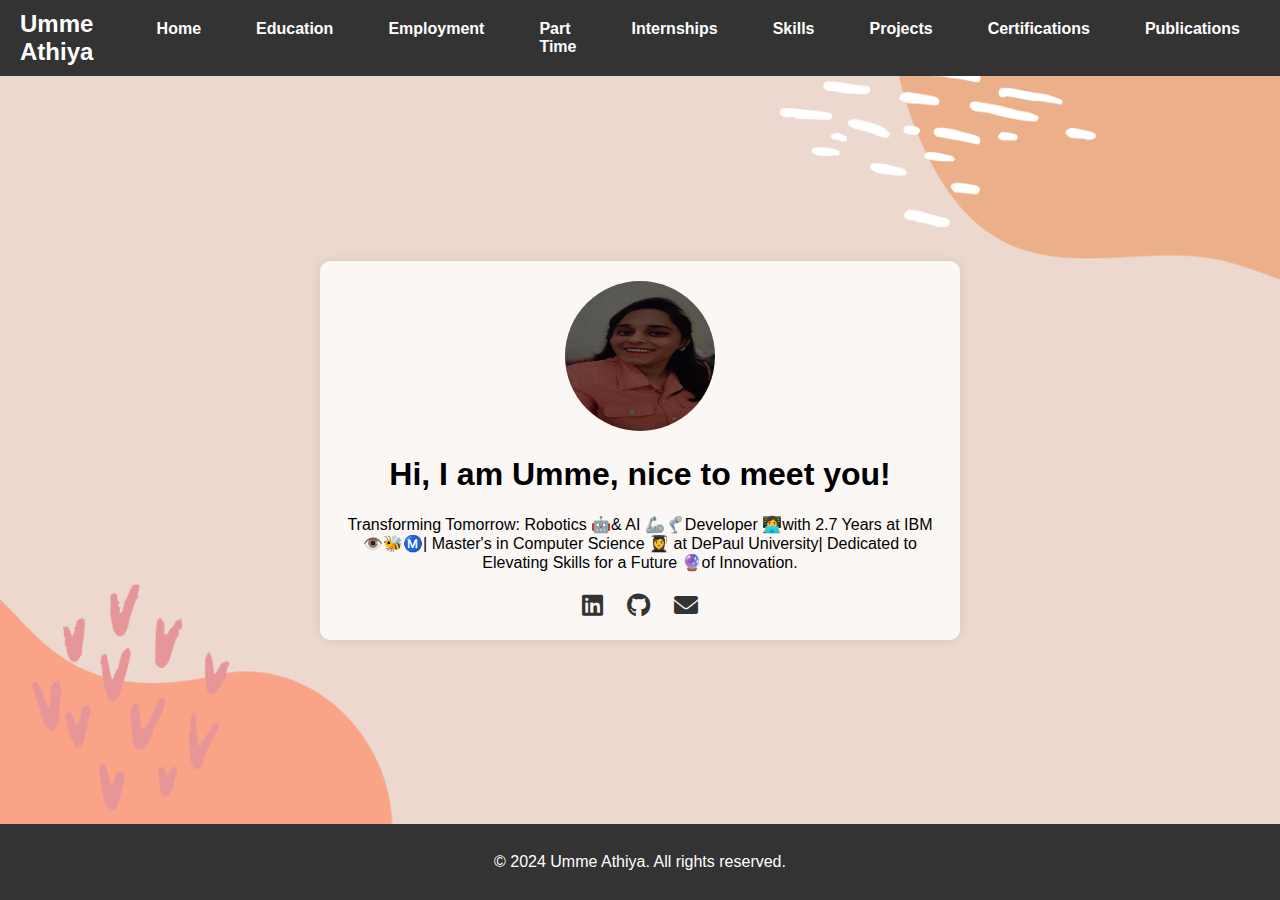
<file: index.html>
<!DOCTYPE html>
<html lang="en">
<head>
    <meta charset="UTF-8">
    <meta name="viewport" content="width=device-width, initial-scale=1.0">
    <link rel="stylesheet" href="styles.css">
    <link rel="stylesheet" href="https://cdnjs.cloudflare.com/ajax/libs/font-awesome/6.0.0-beta3/css/all.min.css">
    <title>Umme Athiya - Portfolio</title>
</head>
<body>
    <header>
        <h1>Umme Athiya</h1>
        <nav>
            <a href="index.html">Home</a>
            <a href="education.html">Education</a>
            <a href="employment.html">Employment</a>
            <a href="parttime.html">Part Time</a>
            <a href="internships.html">Internships</a>
            <a href="skills.html">Skills</a>
            <a href="projects.html">Projects</a>
            <a href="certifications.html">Certifications</a>
            <a href="publications.html">Publications</a>
        </nav>
    </header>
    <main>
        <div class="profile">
            <img src="images/profile_CDM.jpg" alt="Umme Athiya">
            <h1 class="animated-text">Hi, I am Umme, nice to meet you!</h1>
            <p class="highlight">Transforming Tomorrow: Robotics 🤖& AI 🦾🦿Developer 👩‍💻with 2.7 Years at IBM 👁️🐝Ⓜ️| Master's in Computer Science 👩‍🎓 at DePaul University| Dedicated to Elevating Skills for a Future 🔮of Innovation.</p>
            <div class="social-links">
                <a href="https://www.linkedin.com/in/umme-athiya-1a8673172/" target="_blank"><i class="fab fa-linkedin"></i></a>
                <a href="https://github.com/UMMEATHIYA" target="_blank"><i class="fab fa-github"></i></a>
                <a href="mailto:your-ummeathiya2023@gmail.com"><i class="fas fa-envelope"></i></a>
            </div>
        </div>
    </main>
    <script src="script.js"></script>
    <footer>
        <p>&copy; 2024 Umme Athiya. All rights reserved.</p>
    </footer>
</body>
</html>
</file>
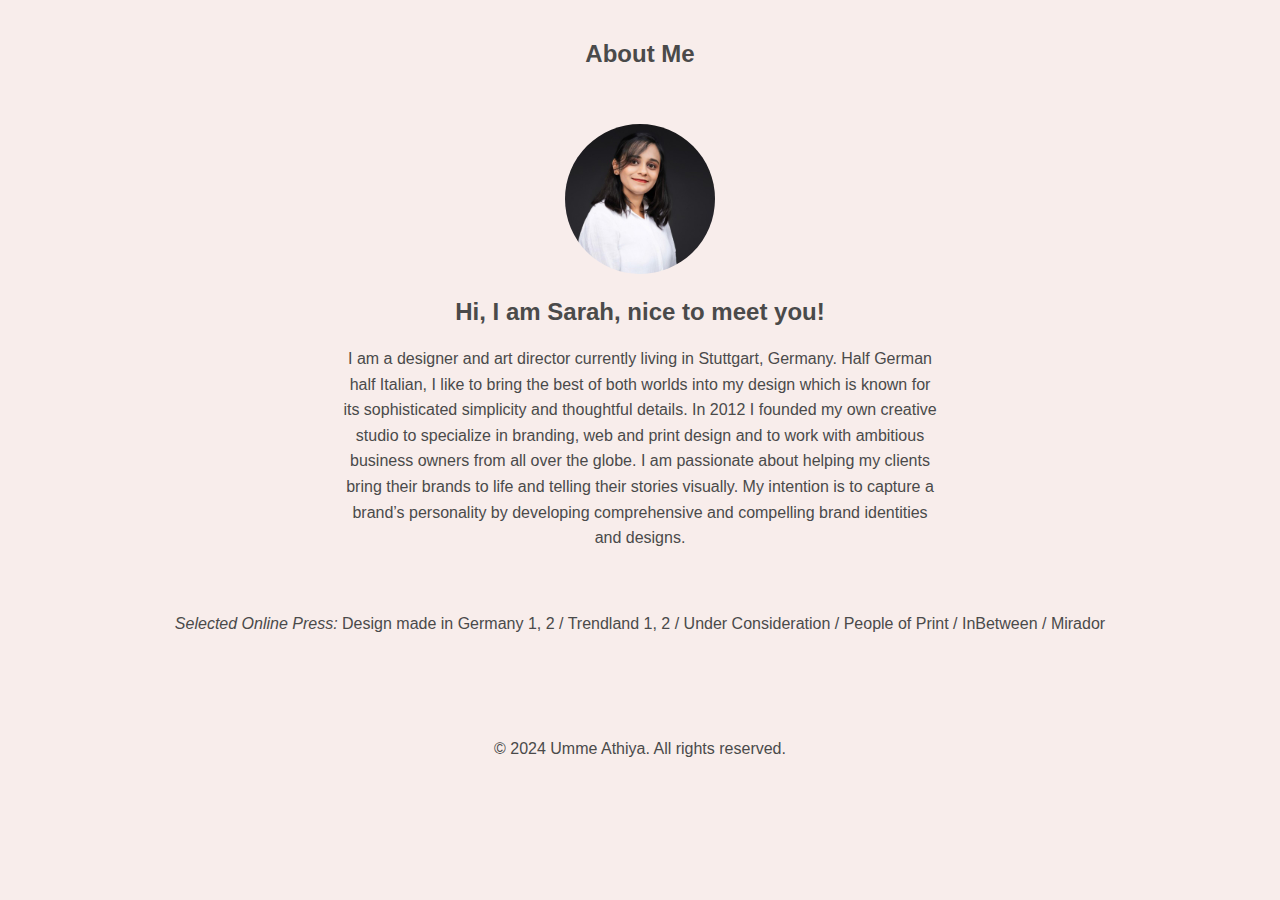
<file: about.html>
<!DOCTYPE html>
<html lang="en">
<head>
    <meta charset="UTF-8">
    <meta name="viewport" content="width=device-width, initial-scale=1.0">
    <title>Umme Athiya</title>
    <link rel="stylesheet" href="about.css">
    <title>About - Umme Athiya</title>
</head>
<body>
    <header>
        <h1>About Me</h1>
    </header>

    <nav>
        <!-- Navigation links here -->
    </nav>

    <main>
        <div class="profile">
            <img src="images/my_image.jpg" alt="Sarah Le Donne">
            <h1>Hi, I am Sarah, nice to meet you!</h1>
            <p>I am a designer and art director currently living in Stuttgart, Germany. Half German half Italian, I like to bring the best of both worlds into my design which is known for its sophisticated simplicity and thoughtful details. In 2012 I founded my own creative studio to specialize in branding, web and print design and to work with ambitious business owners from all over the globe. I am passionate about helping my clients bring their brands to life and telling their stories visually. My intention is to capture a brand’s personality by developing comprehensive and compelling brand identities and designs.</p>
        </div>
        <footer>
            <p><i>Selected Online Press:</i> Design made in Germany 1, 2 / Trendland 1, 2 / Under Consideration / People of Print / InBetween / Mirador</p>
        </footer>
    </main>

    <footer>
        <p>&copy; 2024 Umme Athiya. All rights reserved.</p>
    </footer>
</body>
</html>
</file>
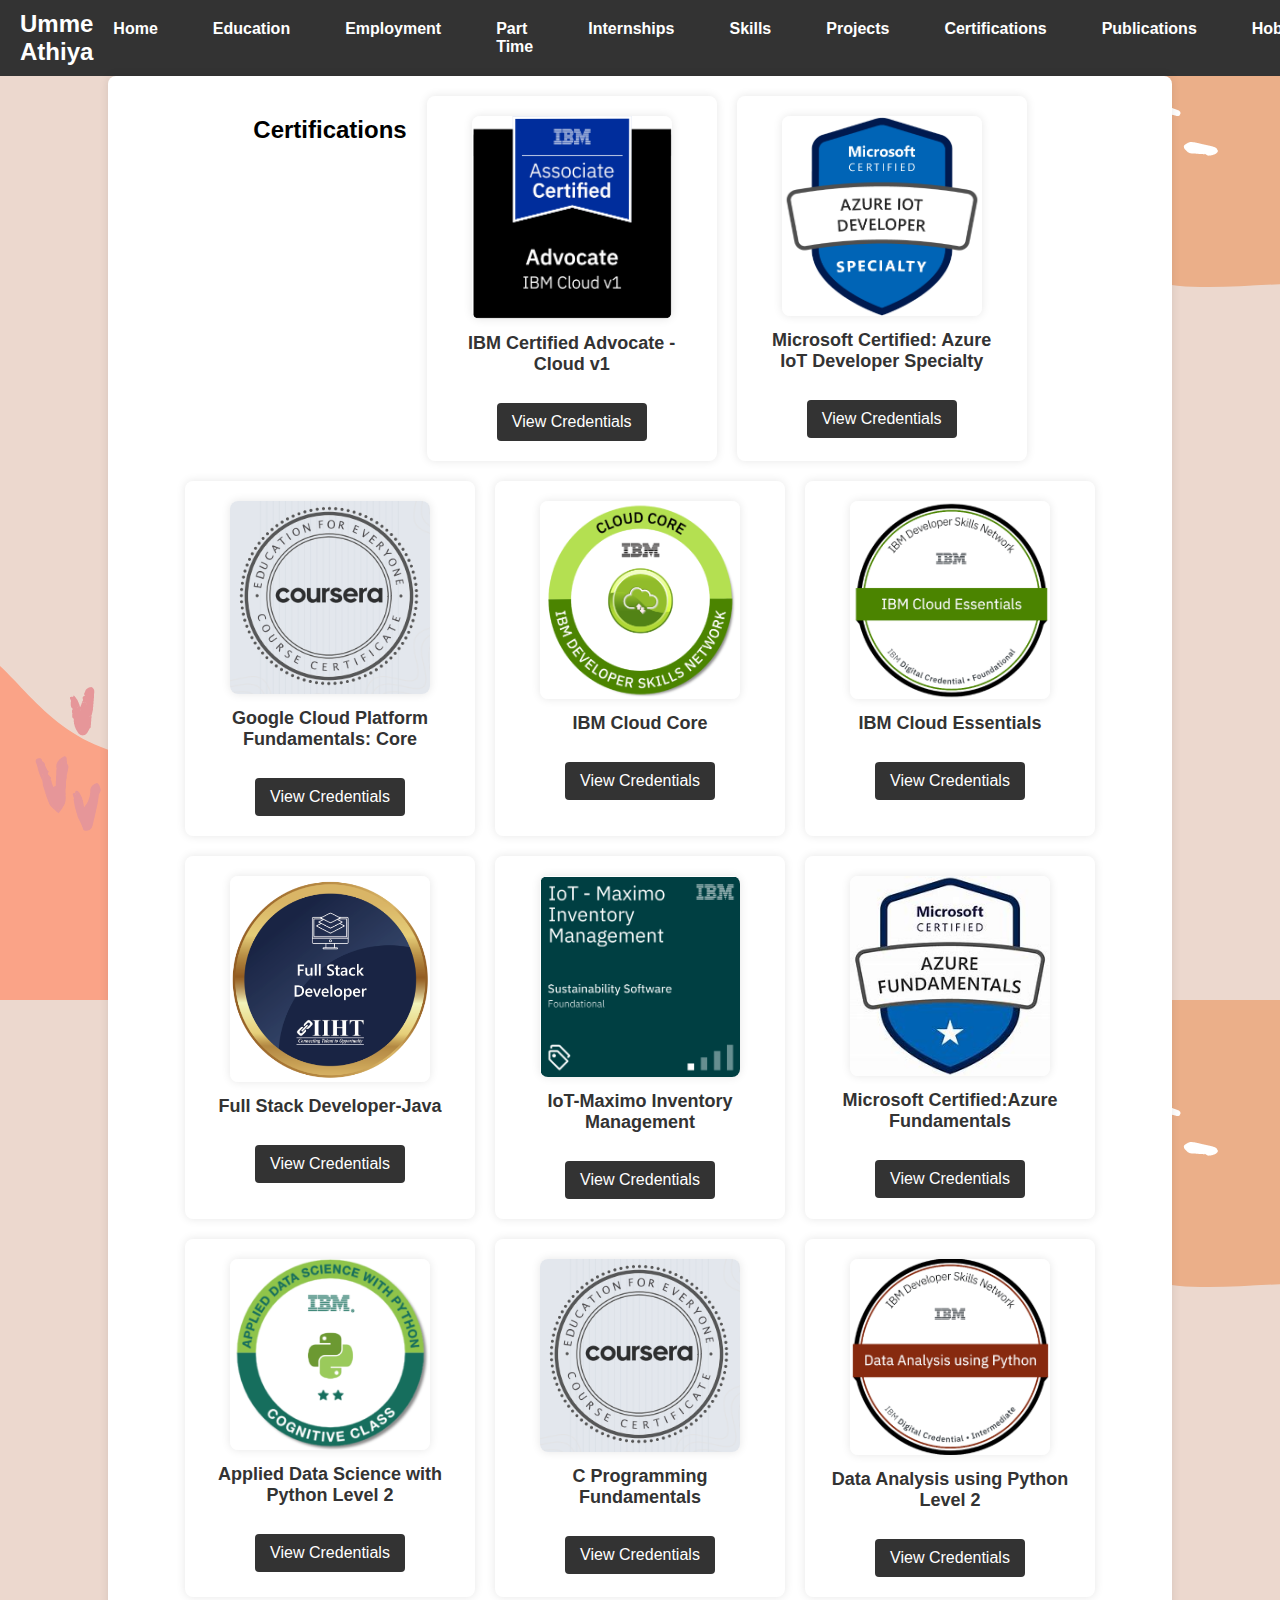
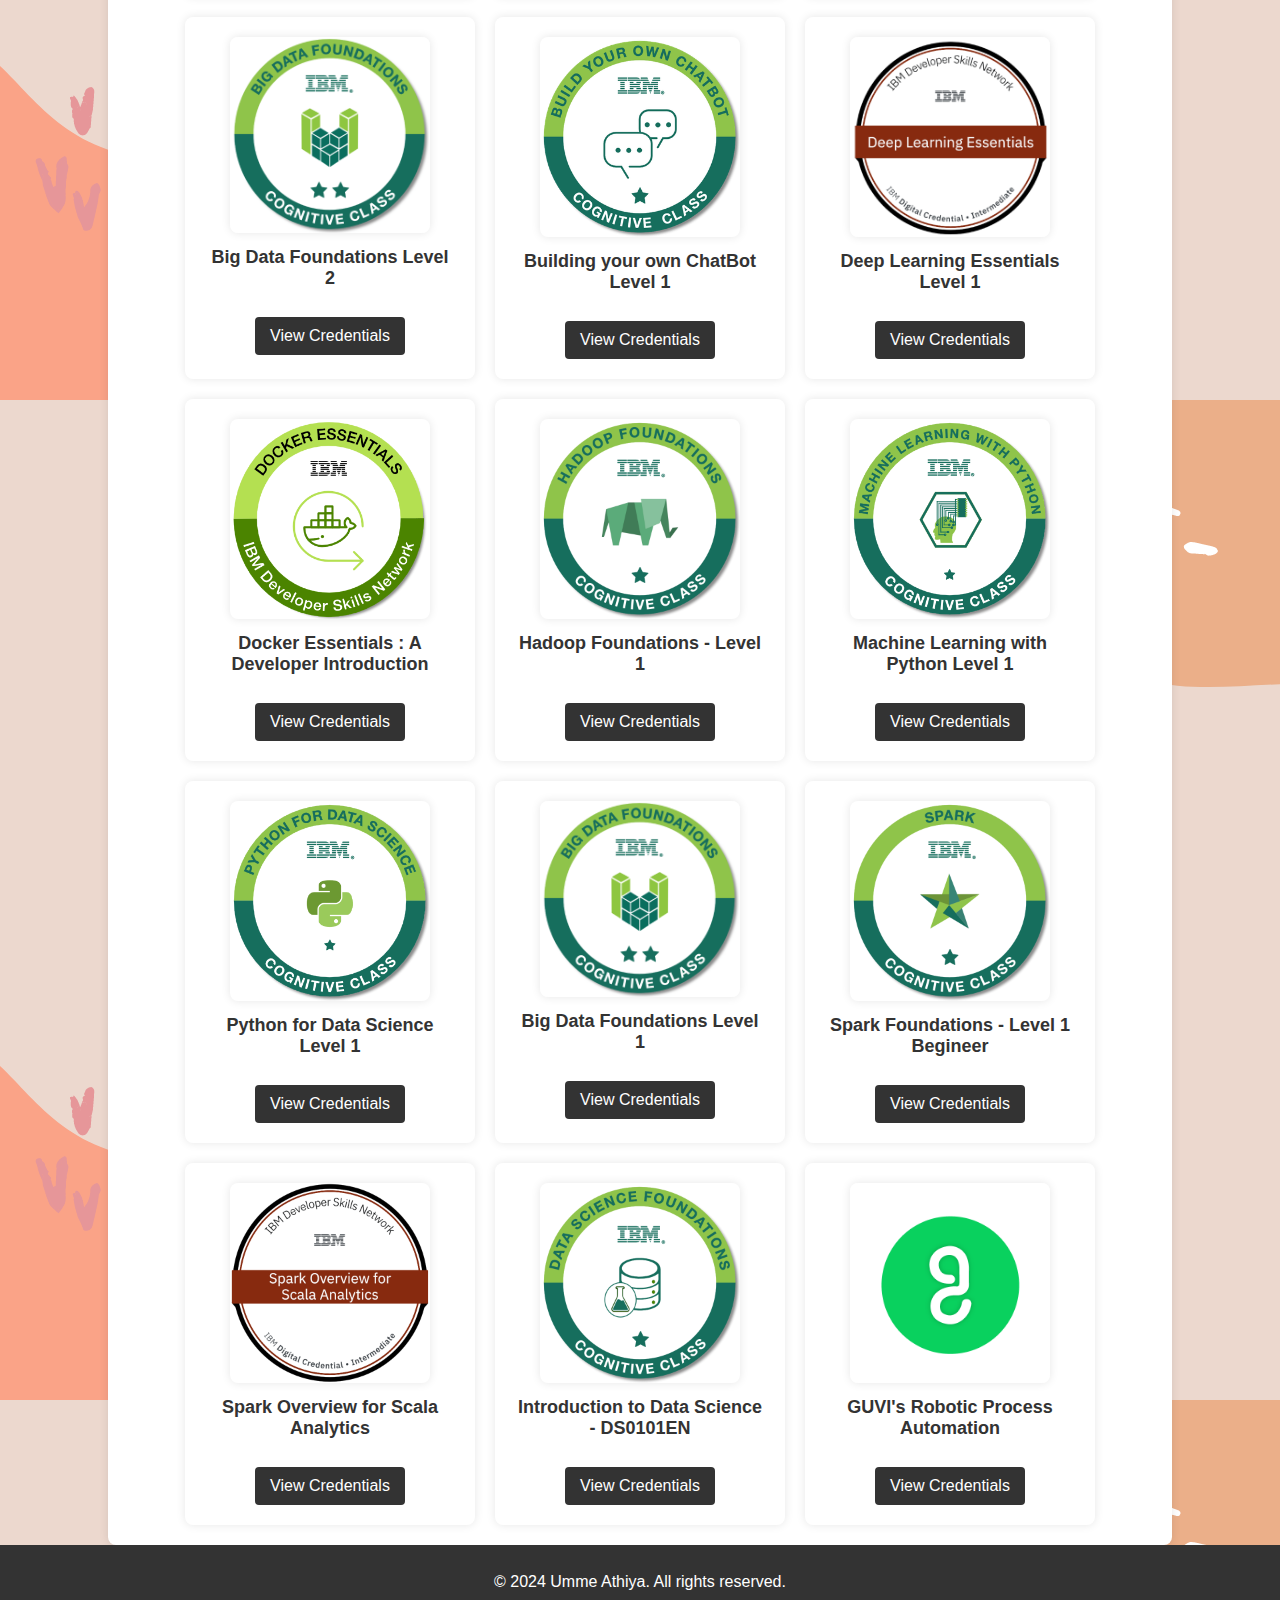
<file: certifications.html>
<!DOCTYPE html>
<html lang="en">
<head>
    <meta charset="UTF-8">
    <meta name="viewport" content="width=device-width, initial-scale=1.0">
    <title>Umme Athiya - Certifications</title>
    <link rel="stylesheet" href="employment.css">
</head>
<body>
    <header>
        <h1>Umme Athiya</h1>
        <nav>
            <a href="index.html">Home</a>
            <a href="education.html">Education</a>
            <a href="employment.html">Employment</a>
            <a href="parttime.html">Part Time</a>
            <a href="internships.html">Internships</a>
            <a href="skills.html">Skills</a>
            <a href="projects.html">Projects</a>
            <a href="certifications.html">Certifications</a>
            <a href="publications.html">Publications</a>
            <a href="hobbies.html">Hobbies</a>
        </nav>
    </header>

    <div class="container">
        <div class="certifications">
            <h2 class="animated-text">Certifications</h2>
            <div class="card">
                <img src="images/Advocate IBM Cloud v1.png" alt="IBM Certified Advocate - Cloud v1">
                <h3>IBM Certified Advocate - Cloud v1</h3>
                <a href="https://www.credly.com/badges/1949615b-f0ca-467b-8c74-9cd1f40b08a8?source=linked_in_profile" class="credentials-button">View Credentials</a>
            </div>
            <div class="card">
                <img src="images/cert2.png" alt="Microsoft Certified: Azure IoT Developer Specialty">
                <h3>Microsoft Certified: Azure IoT Developer Specialty</h3>
                <a href="https://www.credly.com/badges/e7d76c11-050d-4161-bb03-e7299ea0a5b6?source=linked_in_profile" class="credentials-button">View Credentials</a>
            </div>
            <div class="card">
                <img src="images/cert3.png" alt="IBM Cloud Essentials">
                <h3>Google Cloud Platform Fundamentals: Core</h3>
                <a href="https://www.coursera.org/account/accomplishments/certificate/TY68CDRH6UUB" class="credentials-button">View Credentials</a>
            </div>
            <div class="card">
                <img src="images/cert4.png" alt="IBM Cloud Core">
                <h3>IBM Cloud Core</h3>
                <a href="https://www.credly.com/badges/c8657276-0013-423e-9dc1-3b8f8d97d1d1?source=linked_in_profile" class="credentials-button">View Credentials</a>
            </div>
            <div class="card">
                <img src="images/cert5.png" alt="IBM Cloud Essentials">
                <h3>IBM Cloud Essentials</h3>
                <a href="https://www.credly.com/badges/89f772cf-2010-425e-820b-7970c2c33f78?source=linked_in_profile" class="credentials-button">View Credentials</a>
            </div>
            <div class="card">
                <img src="images/cert6.png" alt="Full Stack Developer-Java">
                <h3>Full Stack Developer-Java</h3>
                <a href="https://www.credly.com/badges/4662b1f6-7c81-401d-8999-9ee4b4a01058?source=linked_in_profile" class="credentials-button">View Credentials</a>
            </div>
            <div class="card">
                <img src="images/cert7.png" alt="IoT-Maximo Inventory Management">
                <h3>IoT-Maximo Inventory Management</h3>
                <a href="https://www.credly.com/badges/400baaec-a1a1-4733-8613-4d5ae8b56c9a?source=linked_in_profile" class="credentials-button">View Credentials</a>
            </div>
            <div class="card">
                <img src="images/cert8.png" alt="Microsoft Certified:Azure Fundamentals">
                <h3>Microsoft Certified:Azure Fundamentals</h3>
                <a href="https://www.credly.com/badges/697f680b-030e-4f5f-91b2-64634a225e49?source=linked_in_profile" class="credentials-button">View Credentials</a>
            </div>
            <div class="card">
                <img src="images/cert9.png" alt="Applied Data Science with Python Level 2">
                <h3>Applied Data Science with Python Level 2</h3>
                <a href="https://www.youracclaim.com/badges/cc458c45-dc7d-4bc4-9e66-9e26de6daa3a?source=linked_in_profile" class="credentials-button">View Credentials</a>
            </div>
            <div class="card">
                <img src="images/cert3.png" alt="C Programming Fundamentals">
                <h3>C Programming Fundamentals</h3>
                <a href="http://coursera.org/verify/7586GMYEF6YM" class="credentials-button">View Credentials</a>
            </div>
            <div class="card">
                <img src="images/cert10.png" alt="Data Analysis using Python">
                <h3>Data Analysis using Python Level 2</h3>
                <a href="https://www.youracclaim.com/badges/552ee085-6399-4665-923e-ce4cc1f40e50?source=linked_in_profile" class="credentials-button">View Credentials</a>
            </div>
            <div class="card">
                <img src="images/cert11.png" alt="Big Data Foundations Level 2">
                <h3>Big Data Foundations Level 2</h3>
                <a href="https://www.youracclaim.com/badges/caf4a192-4973-44a2-b26e-8309cce772c5?source=linked_in_profile" class="credentials-button">View Credentials</a>
            </div>
            <div class="card">
                <img src="images/cert12.png" alt="Building your own ChatBot Level 1">
                <h3>Building your own ChatBot Level 1</h3>
                <a href="https://courses.cognitiveclass.ai/certificates/a50592647c554e5b9972cc32a9b45237" class="credentials-button">View Credentials</a>
            </div>
            <div class="card">
                <img src="images/cert13.png" alt="Deep Learning Essentials">
                <h3>Deep Learning Essentials Level 1</h3>
                <a href="https://www.credly.com/badges/5c26e94e-e1db-4695-adff-fc5d4ac775d2?source=linked_in_profile" class="credentials-button">View Credentials</a>
            </div>
            <div class="card">
                <img src="images/cert14.png" alt="Docker Essentials : A Developer Introduction">
                <h3>Docker Essentials : A Developer Introduction</h3>
                <a href="https://www.youracclaim.com/badges/e962a864-80a0-49c3-b549-972220eec1ec?source=linked_in_profile" class="credentials-button">View Credentials</a>
            </div>
            <div class="card">
                <img src="images/cert15.png" alt="Hadoop Foundations - Level 1">
                <h3>Hadoop Foundations - Level 1</h3>
                <a href="https://www.youracclaim.com/badges/af18a5ed-6e4c-486e-bea6-bb095195be77?source=linked_in_profile" class="credentials-button">View Credentials</a>
            </div>
            <div class="card">
                <img src="images/cert16.png" alt="Machine Learning with Python Level 1">
                <h3>Machine Learning with Python Level 1</h3>
                <a href="https://www.youracclaim.com/badges/306385d9-61b1-4a31-8b67-5a7026c01e9e?source=linked_in_profile" class="credentials-button">View Credentials</a>
            </div>
            <div class="card">
                <img src="images/cert17.png" alt="Python for Data Science Level 1">
                <h3>Python for Data Science Level 1</h3>
                <a href="https://www.youracclaim.com/badges/43ac3b6c-a88f-4f59-aa26-59f5dceb55c2?source=linked_in_profile" class="credentials-button">View Credentials</a>
            </div>
            <div class="card">
                <img src="images/cert11.png" alt="Big Data Foundations Level 1">
                <h3>Big Data Foundations Level 1</h3>
                <a href="https://www.youracclaim.com/badges/caf4a192-4973-44a2-b26e-8309cce772c5?source=linked_in_profile" class="credentials-button">View Credentials</a>
            </div>
            <div class="card">
                <img src="images/cert18.png" alt="Spark Foundations - Level 1">
                <h3>Spark Foundations - Level 1 Begineer</h3>
                <a href="https://www.youracclaim.com/badges/fd4dac0d-fe4e-450c-9442-3abfa9f0ecca?source=linked_in_profile" class="credentials-button">View Credentials</a>
            </div>
            <div class="card">
                <img src="images/cert19.png" alt="Spark Overview for Scala Analytics">
                <h3>Spark Overview for Scala Analytics</h3>
                <a href="https://www.youracclaim.com/badges/c1f5a244-f7e5-4bf6-af70-b772ddb92cb0?source=linked_in_profile" class="credentials-button">View Credentials</a>
            </div>
            <div class="card">
                <img src="images/cert20.png" alt="Introduction to Data Science">
                <h3>Introduction to Data Science - DS0101EN</h3>
                <a href="https://courses.cognitiveclass.ai/certificates/f126671589a9441fbecde70ef422dbd9" class="credentials-button">View Credentials</a>
            </div>
            <div class="card">
                <img src="images/cert21.png" alt="GUVI's Robotic Process Automation">
                <h3>GUVI's Robotic Process Automation</h3>
                <a href="https://www.guvi.in/verify-certificate?id=ce07W9as781v960M15" class="credentials-button">View Credentials</a>
            </div>
        </div>
    </div>
    <footer>
        <p>&copy; 2024 Umme Athiya. All rights reserved.</p>
    </footer>
</body>
</html>
</file>
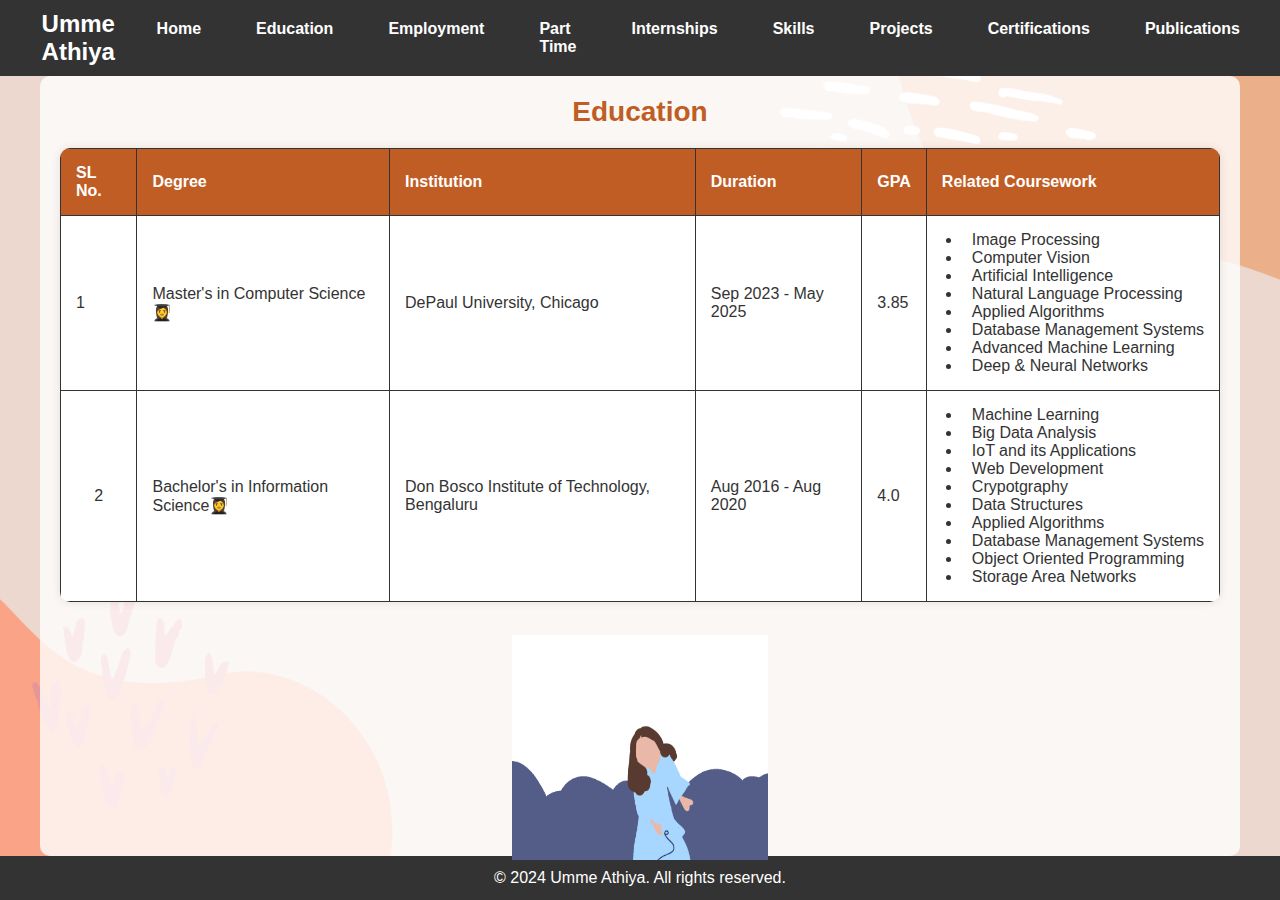
<file: education.html>
<!DOCTYPE html>
<html lang="en">
<head>
    <meta charset="UTF-8">
    <meta name="viewport" content="width=device-width, initial-scale=1.0">
    <link rel="stylesheet" href="education.css">
    <title>Umme Athiya - Education</title>
</head>
<body>
    <header>
        <h1 style="color: white;">Umme Athiya</h1>
        <nav>
            <a href="index.html">Home</a>
            <a href="education.html">Education</a>
            <a href="employment.html">Employment</a>
            <a href="parttime.html">Part Time</a>
            <a href="internships.html">Internships</a>
            <a href="skills.html">Skills</a>
            <a href="projects.html">Projects</a>
            <a href="certifications.html">Certifications</a>
            <a href="publications.html">Publications</a>
        </nav>
    </header>
    <main>
        <h1>Education</h1>
        <section id="education">
            <table>
                <tr>
                    <th>SL No.</th>
                    <th>Degree</th>
                    <th>Institution</th>
                    <th>Duration</th>
                    <th>GPA</th>
                    <th>Related Coursework</th>
                </tr>
                <tr>
                    <td>1</td>
                    <td>Master's in Computer Science👩‍🎓</td>
                    <td>DePaul University, Chicago</td>
                    <td>Sep 2023 - May 2025</td>
                    <td>3.85</td>
                    <td>
                        <ul>
                        <li>Image Processing</li>
                        <li>Computer Vision</li>
                        <li>Artificial Intelligence</li>
                        <li>Natural Language Processing</li>
                        <li>Applied Algorithms</li>
                        <li>Database Management Systems</li>
                        <li>Advanced Machine Learning</li>
                        <li>Deep & Neural Networks</li>
                        </ul>
                    </td>
                </tr>
                <tr>
                    <td style="text-align: center;">2</td>
                    <td>Bachelor's in Information Science👩‍🎓 </td>
                    <td>Don Bosco Institute of Technology, Bengaluru</td>
                    <td>Aug 2016 - Aug 2020</td>
                    <td>4.0</td>
                    <td>
                        <ul>
                            <li>Machine Learning</li>
                            <li>Big Data Analysis</li>
                            <li>IoT and its Applications</li>
                            <li>Web Development</li>
                            <li>Crypotgraphy</li>
                            <li>Data Structures</li>
                            <li>Applied Algorithms</li>
                            <li>Database Management Systems</li>
                            <li>Object Oriented Programming</li>
                            <li>Storage Area Networks</li>
                            </ul>
                    </td>
                </tr>
            </table>
        </section>
    </main>
    <footer>
        <p>&copy; 2024 Umme Athiya. All rights reserved.</p>
    </footer>
    <img src="images/education_gif.png" alt="GIF" class="bottom-center-gif">
</body>
</html>
</file>
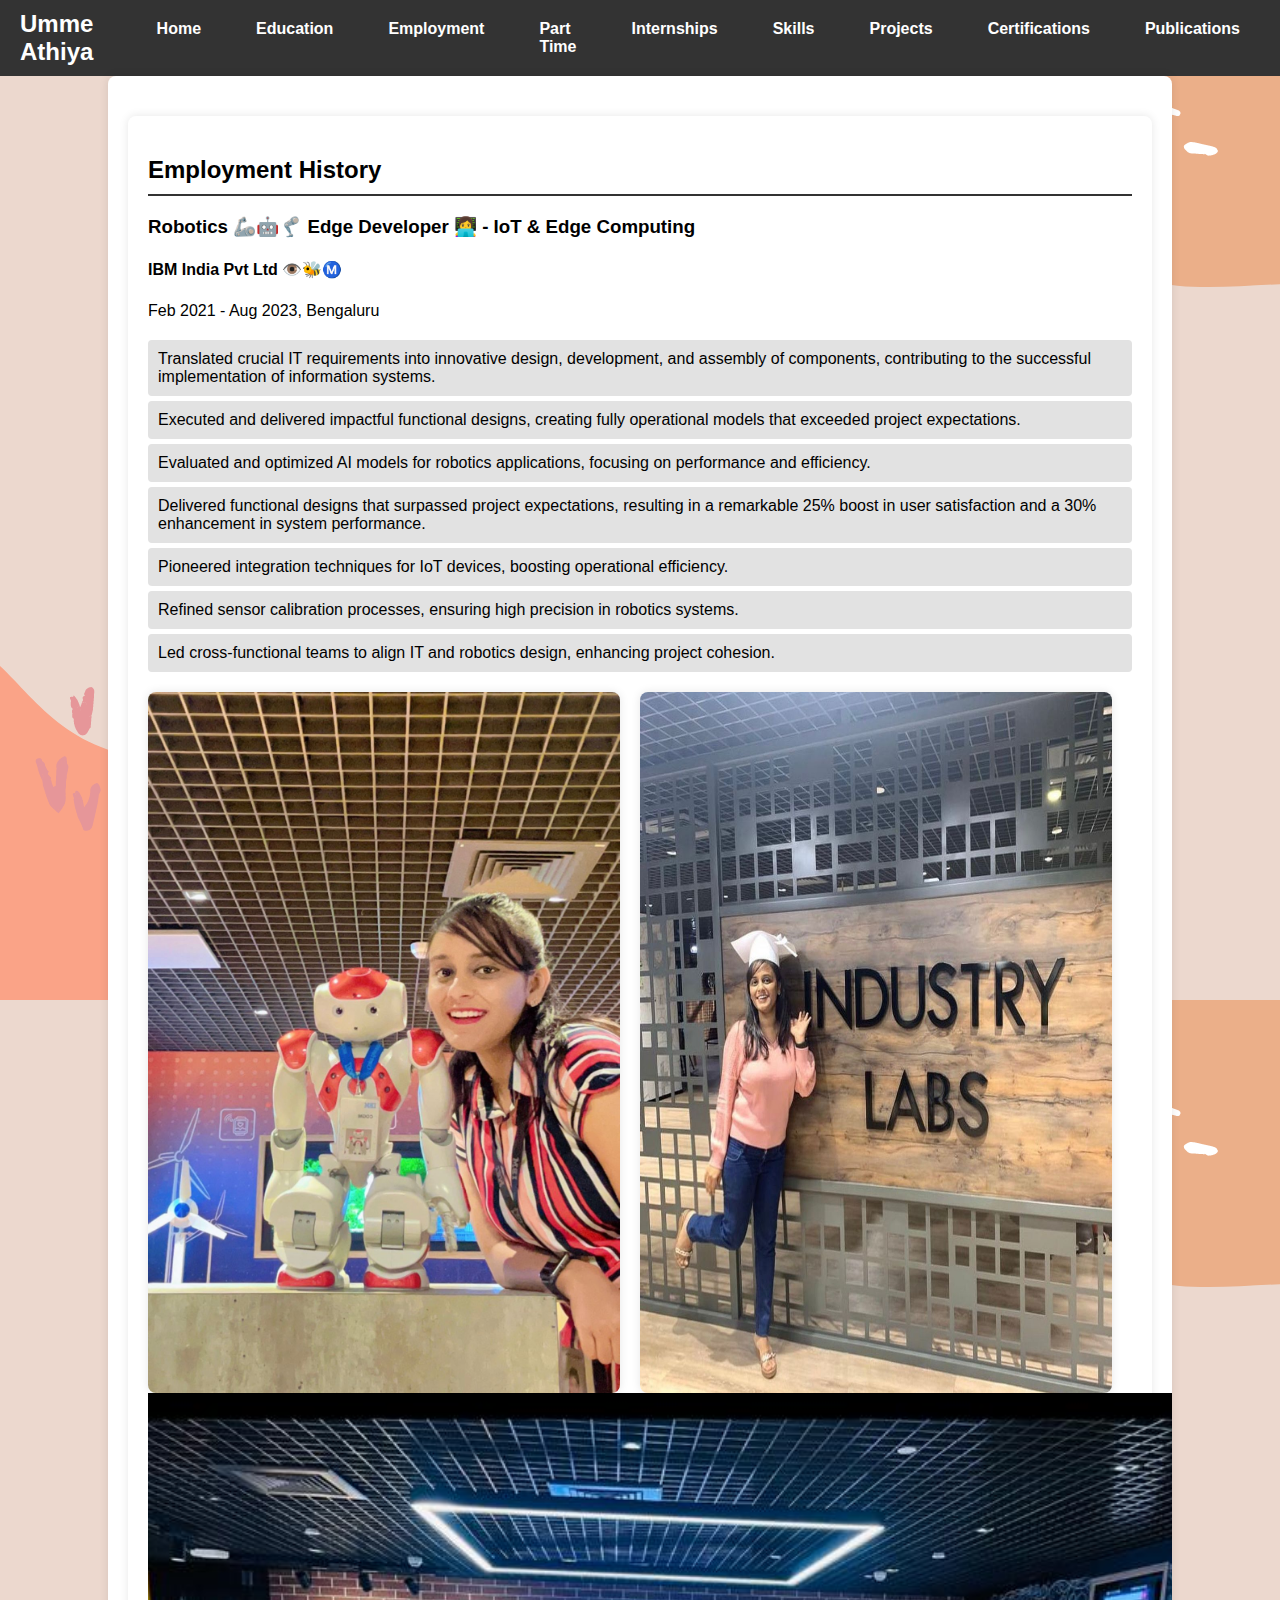
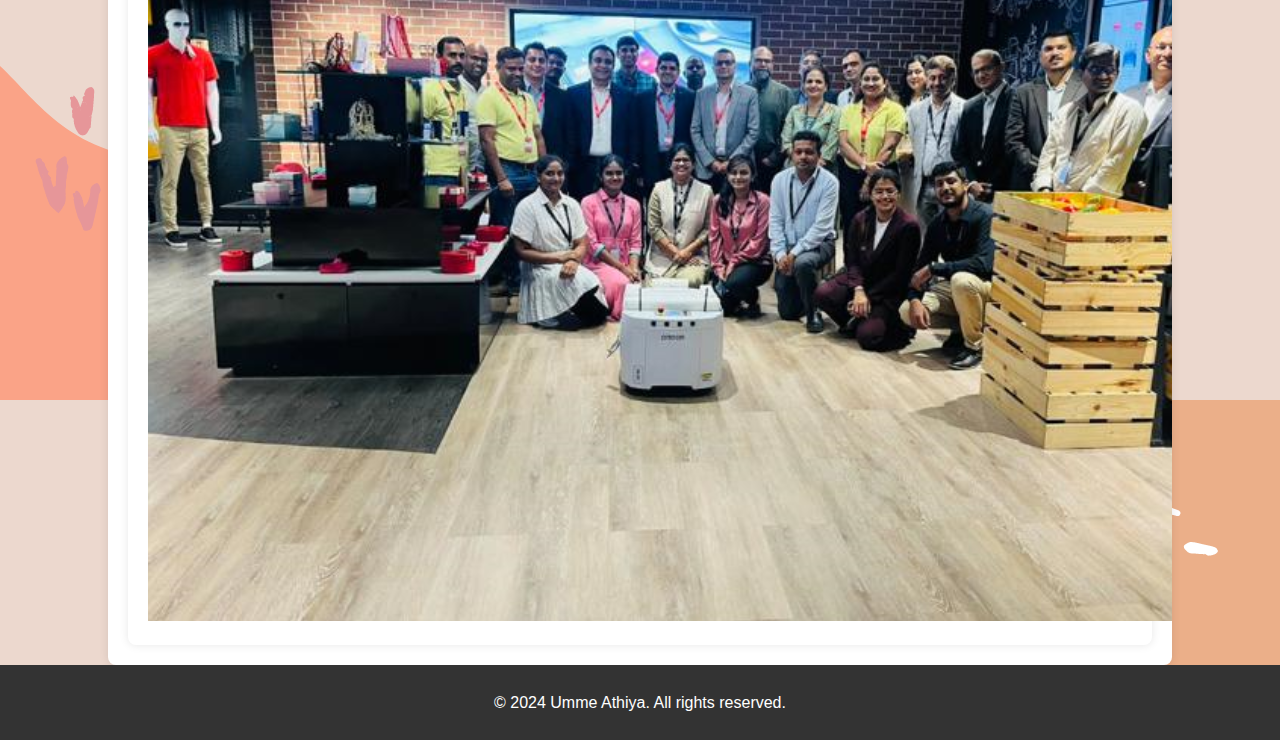
<file: employment.html>
<!DOCTYPE html>
<html lang="en">
<head>
    <meta charset="UTF-8">
    <meta name="viewport" content="width=device-width, initial-scale=1.0">
    <title>Umme Athiya - Employment History</title>
    <link rel="stylesheet" href="employment.css">
</head>
<body>
    <header>
        <h1>Umme Athiya</h1>
        <nav>
            <a href="index.html">Home</a>
            <a href="education.html">Education</a>
            <a href="employment.html">Employment</a>
            <a href="parttime.html">Part Time</a>
            <a href="internships.html">Internships</a>
            <a href="skills.html">Skills</a>
            <a href="projects.html">Projects</a>
            <a href="certifications.html">Certifications</a>
            <a href="publications.html">Publications</a>
        </nav>
    </header>

    <div class="container">
        <div class="employment-history">
            <h2 class="animated-text">Employment History</h2>
            <h3 class="highlight">Robotics 🦾🤖🦿 Edge Developer 👩‍💻 - IoT & Edge Computing</h3>
            <p><b>IBM India Pvt Ltd 👁️🐝Ⓜ️</b></p> 
            <p>Feb 2021 - Aug 2023, Bengaluru</p>
            <ul>
                <li>Translated crucial IT requirements into innovative design, development, and assembly of components, contributing to the successful implementation of information systems.</li>
                <li>Executed and delivered impactful functional designs, creating fully operational models that exceeded project expectations.</li>
                <li>Evaluated and optimized AI models for robotics applications, focusing on performance and efficiency.</li>
                <li>Delivered functional designs that surpassed project expectations, resulting in a remarkable 25% boost in user satisfaction and a 30% enhancement in system performance.</li>
                <li>Pioneered integration techniques for IoT devices, boosting operational efficiency.</li>
                <li>Refined sensor calibration processes, ensuring high precision in robotics systems.</li>
                <li>Led cross-functional teams to align IT and robotics design, enhancing project cohesion.</li>
            </ul>
            <div class="images">
                <img src="images/1.jpg" alt="Image 1">
                <img src="images/2.jpg" alt="Image 2"><br>
            </div>
            <img src="images/ibm_family.png" alt="Image 3">
        </div>
    </div>
    <footer>
        <p>&copy; 2024 Umme Athiya. All rights reserved.</p>
    </footer>
</body>
</html>
</file>
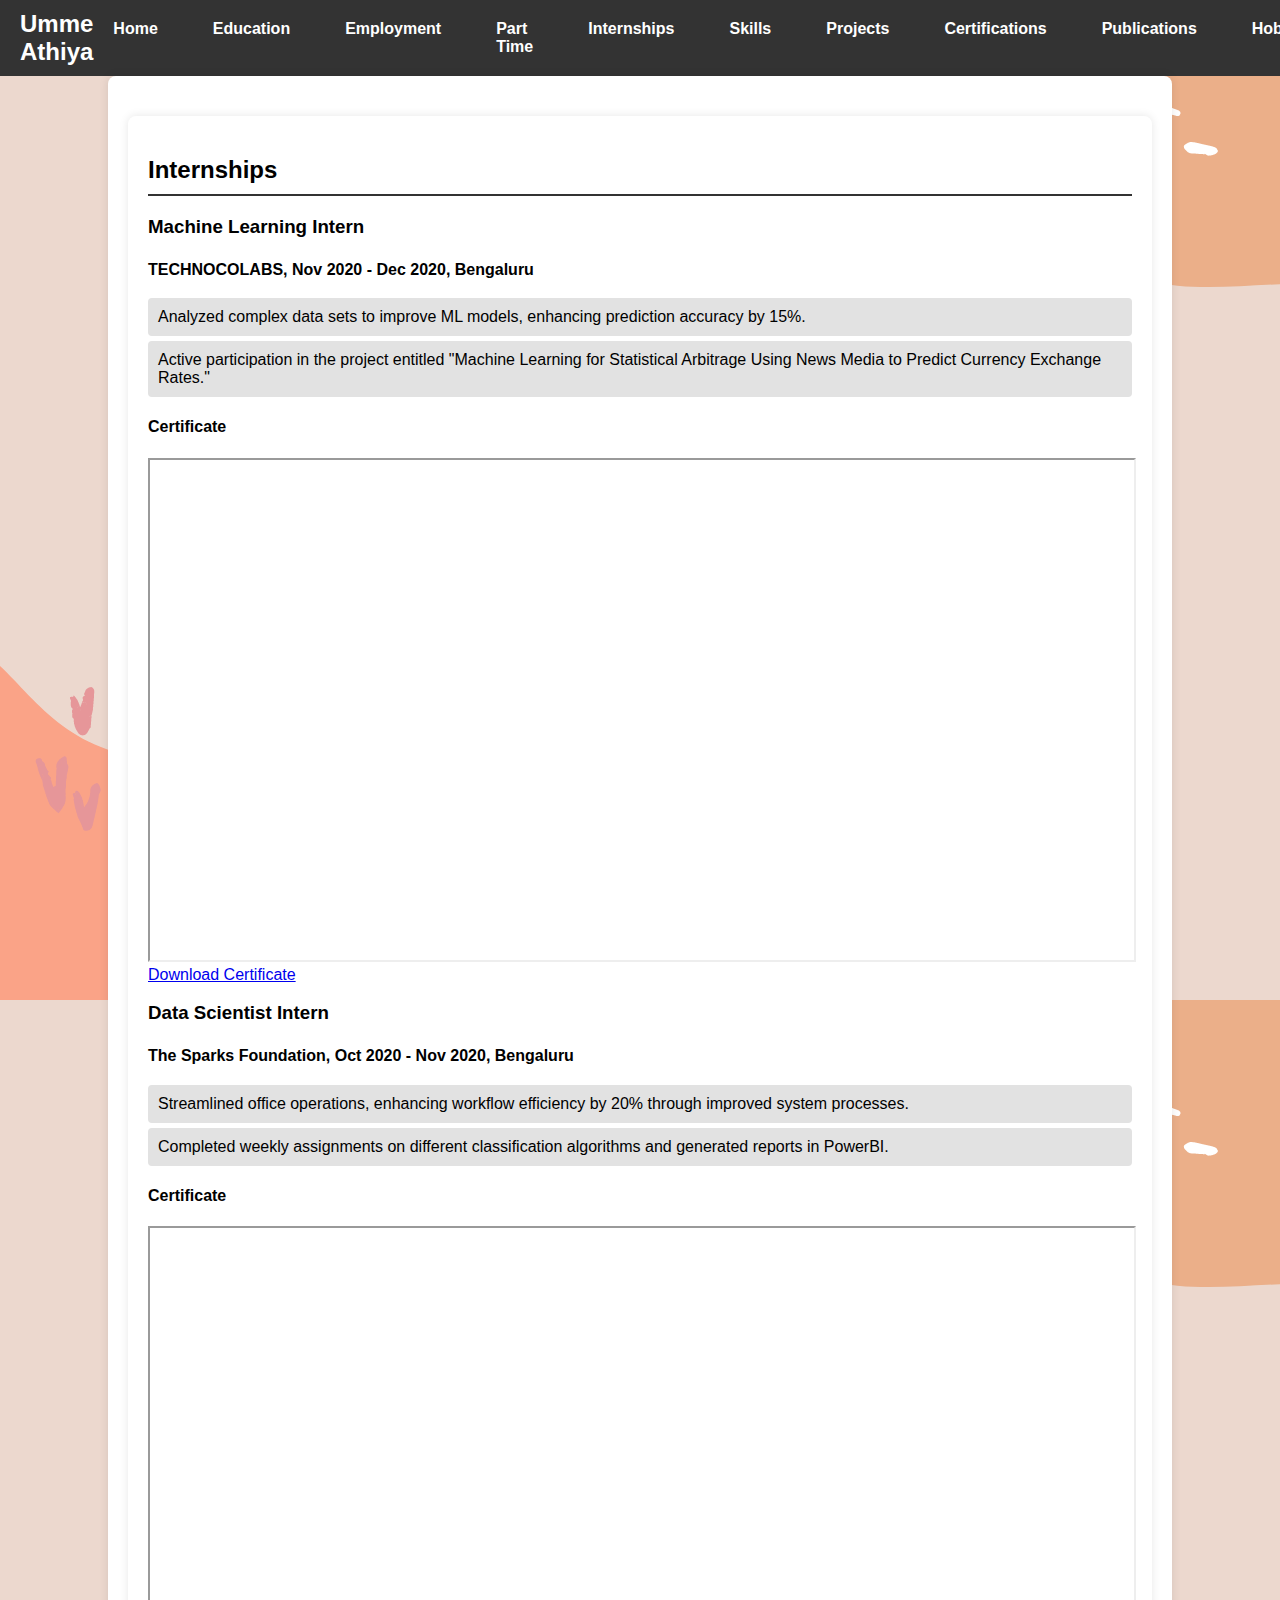
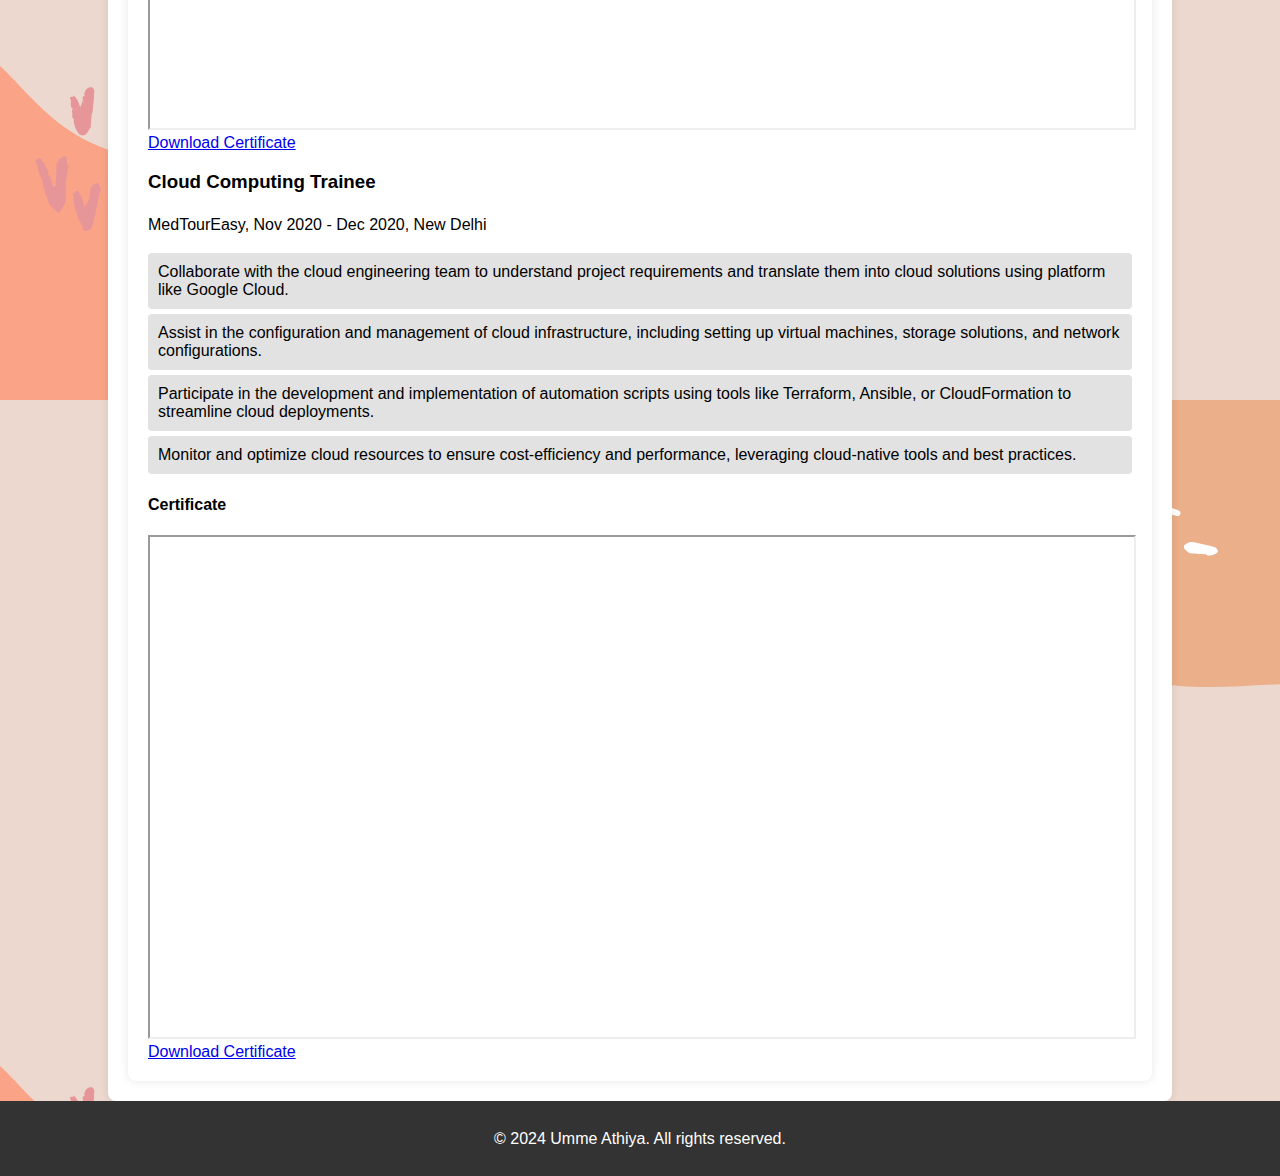
<file: internships.html>
<!DOCTYPE html>
<html lang="en">
<head>
    <meta charset="UTF-8">
    <meta name="viewport" content="width=device-width, initial-scale=1.0">
    <title>Umme Athiya - Internships</title>
    <link rel="stylesheet" href="employment.css">
</head>
<body>
        <header>
            <h1>Umme Athiya</h1>
            <nav>
                <a href="index.html">Home</a>
                <a href="education.html">Education</a>
                <a href="employment.html">Employment</a>
                <a href="parttime.html">Part Time</a>
                <a href="internships.html">Internships</a>
                <a href="skills.html">Skills</a>
                <a href="projects.html">Projects</a>
                <a href="certifications.html">Certifications</a>
                <a href="publications.html">Publications</a>
                <a href="hobbies.html">Hobbies</a>
            </nav>
        </header>

        <div class="container">
            <div class="internship-history">
                <h2 class="animated-text">Internships</h2>
                
                <h3>Machine Learning Intern</h3>
                <p class="highlight"><b>TECHNOCOLABS, Nov 2020 - Dec 2020, Bengaluru</b></p>
                <ul>
                    <li>Analyzed complex data sets to improve ML models, enhancing prediction accuracy by 15%.</li>
                    <li>Active participation in the project entitled "Machine Learning for Statistical Arbitrage Using News Media to Predict Currency Exchange Rates."</li>
                </ul>
                <div class="certificate">
                    <h4>Certificate</h4>
                    <iframe src="Technocolabs_Internship_Certificates.pdf" width="100%" height="500px"></iframe>
                    <a href="Technocolabs_Internship_Certificates.pdf" target="_blank">Download Certificate</a>
                </div>

                <h3>Data Scientist Intern</h3>
                <p class="highlight"><b>The Sparks Foundation, Oct 2020 - Nov 2020, Bengaluru</b></p>
                <ul>
                    <li>Streamlined office operations, enhancing workflow efficiency by 20% through improved system processes.</li>
                    <li>Completed weekly assignments on different classification algorithms and generated reports in PowerBI.</li>
                </ul>
                <div class="certificate">
                    <h4>Certificate</h4>
                    <iframe src="sparksfoundation_datascience .pdf" width="100%" height="500px"></iframe>
                    <a href="sparksfoundation_datascience .pdf" target="_blank">Download Certificate</a>
                </div>

                <h3>Cloud Computing Trainee</h3>
                <p class="highlight">MedTourEasy, Nov 2020 - Dec 2020, New Delhi</p>
                <ul>
                    <li>Collaborate with the cloud engineering team to understand project requirements and translate them into cloud solutions using platform like Google Cloud.</li>
                    <li>Assist in the configuration and management of cloud infrastructure, including setting up virtual machines, storage solutions, and network configurations.</li>
                    <li>Participate in the development and implementation of automation scripts using tools like Terraform, Ansible, or CloudFormation to streamline cloud deployments.</li>
                    <li>Monitor and optimize cloud resources to ensure cost-efficiency and performance, leveraging cloud-native tools and best practices.</li>
                </ul>
                <div class="certificate">
                    <h4>Certificate</h4>
                    <iframe src="MedTourEasyCloud.pdf" width="100%" height="500px"></iframe>
                    <a href="MedTourEasyCloud.pdf" target="_blank">Download Certificate</a>
                </div>
            </div>
        </div>
        <script src="script.js"></script>
        <footer>
            <p>&copy; 2024 Umme Athiya. All rights reserved.</p>
        </footer>
</body>
</html>
</file>
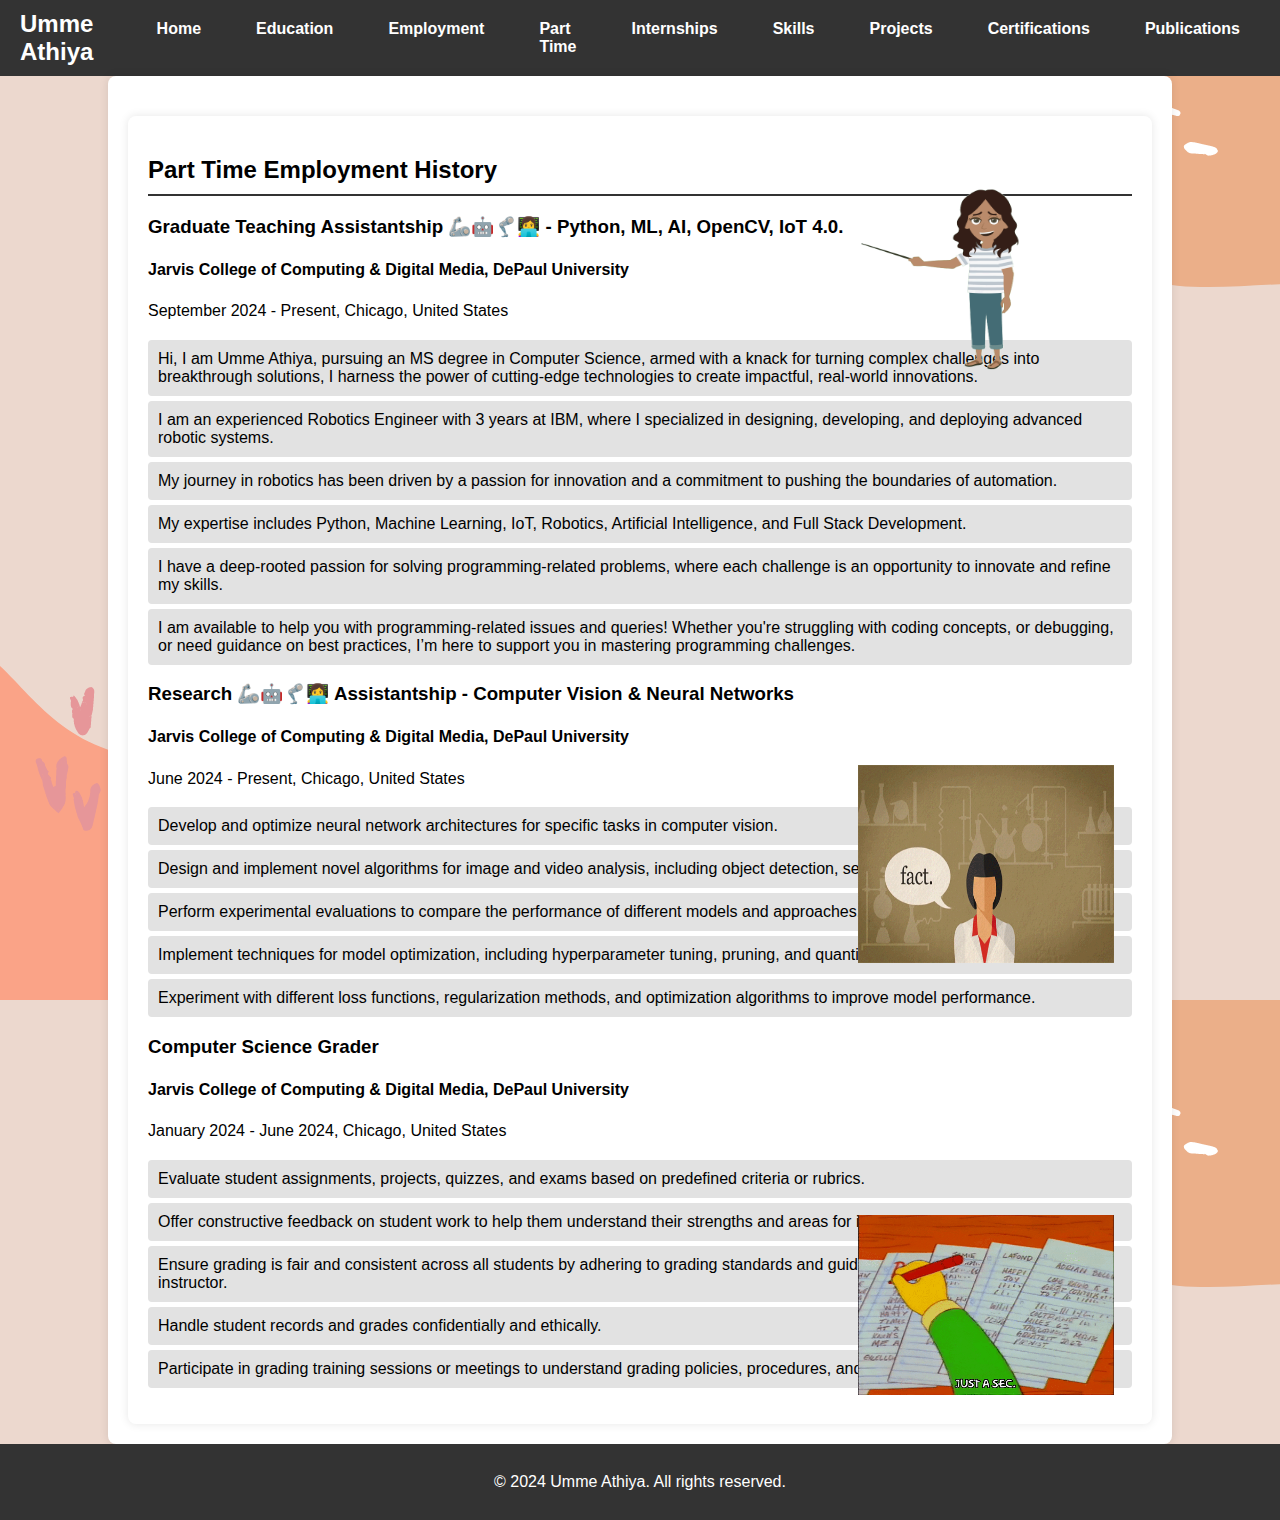
<file: parttime.html>
<!DOCTYPE html>
<html lang="en">
<head>
    <meta charset="UTF-8">
    <meta name="viewport" content="width=device-width, initial-scale=1.0">
    <title>Umme Athiya - Part Time Employment History</title>
    <link rel="stylesheet" href="employment.css">
</head>
<body>
    <header>
        <h1>Umme Athiya</h1>
        <nav>
            <a href="index.html">Home</a>
            <a href="education.html">Education</a>
            <a href="employment.html">Employment</a>
            <a href="parttime.html">Part Time</a>
            <a href="internships.html">Internships</a>
            <a href="skills.html">Skills</a>
            <a href="projects.html">Projects</a>
            <a href="certifications.html">Certifications</a>
            <a href="publications.html">Publications</a>
        </nav>
    </header>

    <div class="container">
        <div class="employment-history">
            <h2 class="animated-text">Part Time Employment History</h2>

            <h3 class="highlight">Graduate Teaching Assistantship 🦾🤖🦿👩‍💻 - Python, ML, AI, OpenCV, IoT 4.0.</h3>
            <p><b>Jarvis College of Computing & Digital Media, DePaul University</b></p> 
            <p>September 2024 - Present, Chicago, United States</p>
            <img src="images/teaching_assistant.gif" alt="GIF" class="first-right-gif">
            <ul>
                <li>Hi, I am Umme Athiya, pursuing an MS degree in Computer Science, armed with a knack for turning complex challenges into breakthrough solutions, I harness the power of cutting-edge technologies to create impactful, real-world innovations.</li>
                <li>I am an experienced Robotics Engineer with 3 years at IBM, where I specialized in designing, developing, and deploying advanced robotic systems.</li>
                <li>My journey in robotics has been driven by a passion for innovation and a commitment to pushing the boundaries of automation.</li>
                <li>My expertise includes Python, Machine Learning, IoT, Robotics, Artificial Intelligence, and Full Stack Development.</li>
                <li>I have a deep-rooted passion for solving programming-related problems, where each challenge is an opportunity to innovate and refine my skills.</li>
                <li>I am available to help you with programming-related issues and queries! Whether you're struggling with coding concepts, or debugging, or need guidance on best practices, I’m here to support you in mastering programming challenges.
                </li>
            </ul>




            <h3 class="highlight">Research 🦾🤖🦿👩‍💻 Assistantship - Computer Vision & Neural Networks</h3>
            <p><b>Jarvis College of Computing & Digital Media, DePaul University</b></p> 
            <p>June 2024 - Present, Chicago, United States</p>
            <img src="images/researchassistant.gif" alt="GIF" class="top-right-gif">
            <ul>
                <li>Develop and optimize neural network architectures for specific tasks in computer vision.</li>
                <li>Design and implement novel algorithms for image and video analysis, including object detection, segmentation, and recognition.</li>
                <li>Perform experimental evaluations to compare the performance of different models and approaches.</li>
                <li>Implement techniques for model optimization, including hyperparameter tuning, pruning, and quantization.</li>
                <li>Experiment with different loss functions, regularization methods, and optimization algorithms to improve model performance.</li>
            </ul>

            <h3 class="highlight">Computer Science Grader</h3>
            <p><b>Jarvis College of Computing & Digital Media, DePaul University</b></p> 
            <p>January 2024 - June 2024, Chicago, United States</p>
            <img src="images/grader.gif" alt="GIF" class="bottom-right-gif">
            <ul>
                <li>Evaluate student assignments, projects, quizzes, and exams based on predefined criteria or rubrics.</li>
                <li>Offer constructive feedback on student work to help them understand their strengths and areas for improvement.</li>
                <li>Ensure grading is fair and consistent across all students by adhering to grading standards and guidelines provided by the course instructor.</li>
                <li>Handle student records and grades confidentially and ethically.</li>
                <li>Participate in grading training sessions or meetings to understand grading policies, procedures, and expectations.</li>
            </ul>
        </div>
    </div>
    <footer>
        <p>&copy; 2024 Umme Athiya. All rights reserved.</p>
    </footer>
</body>
</html>
</file>
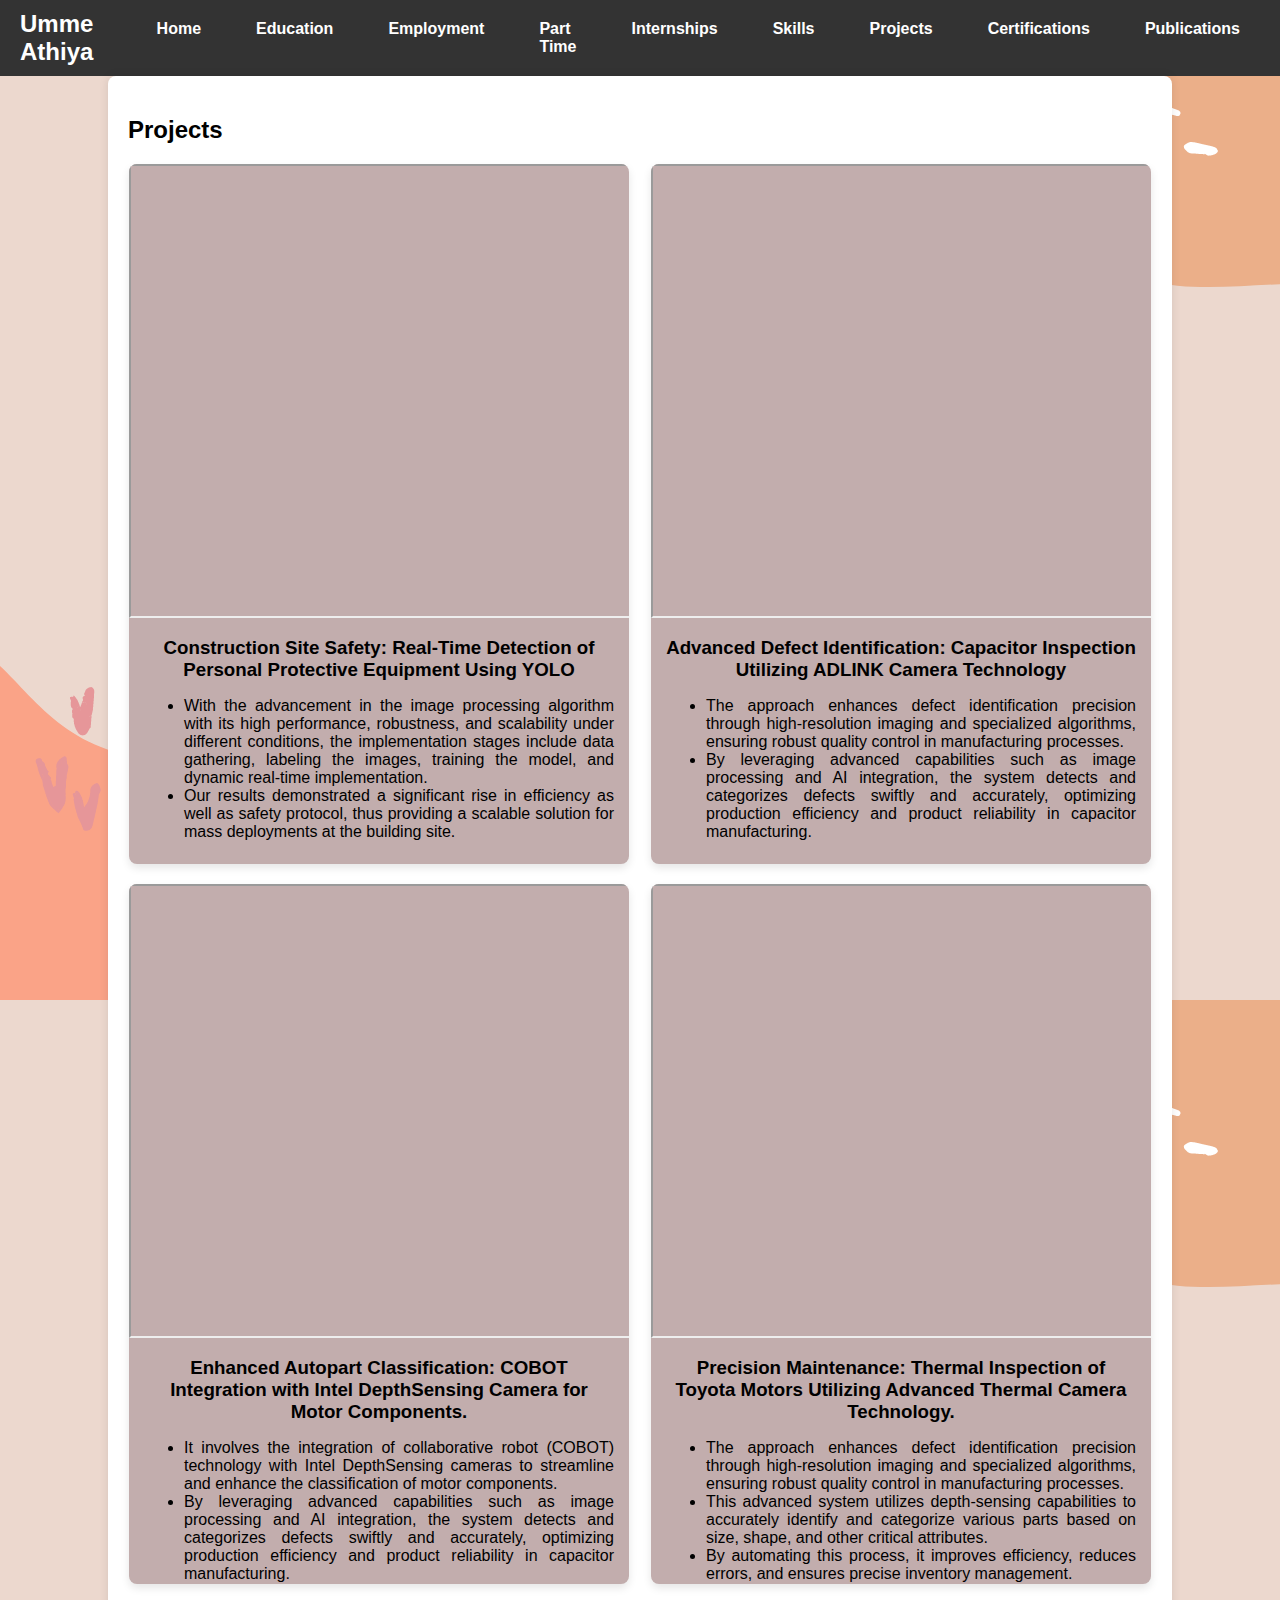
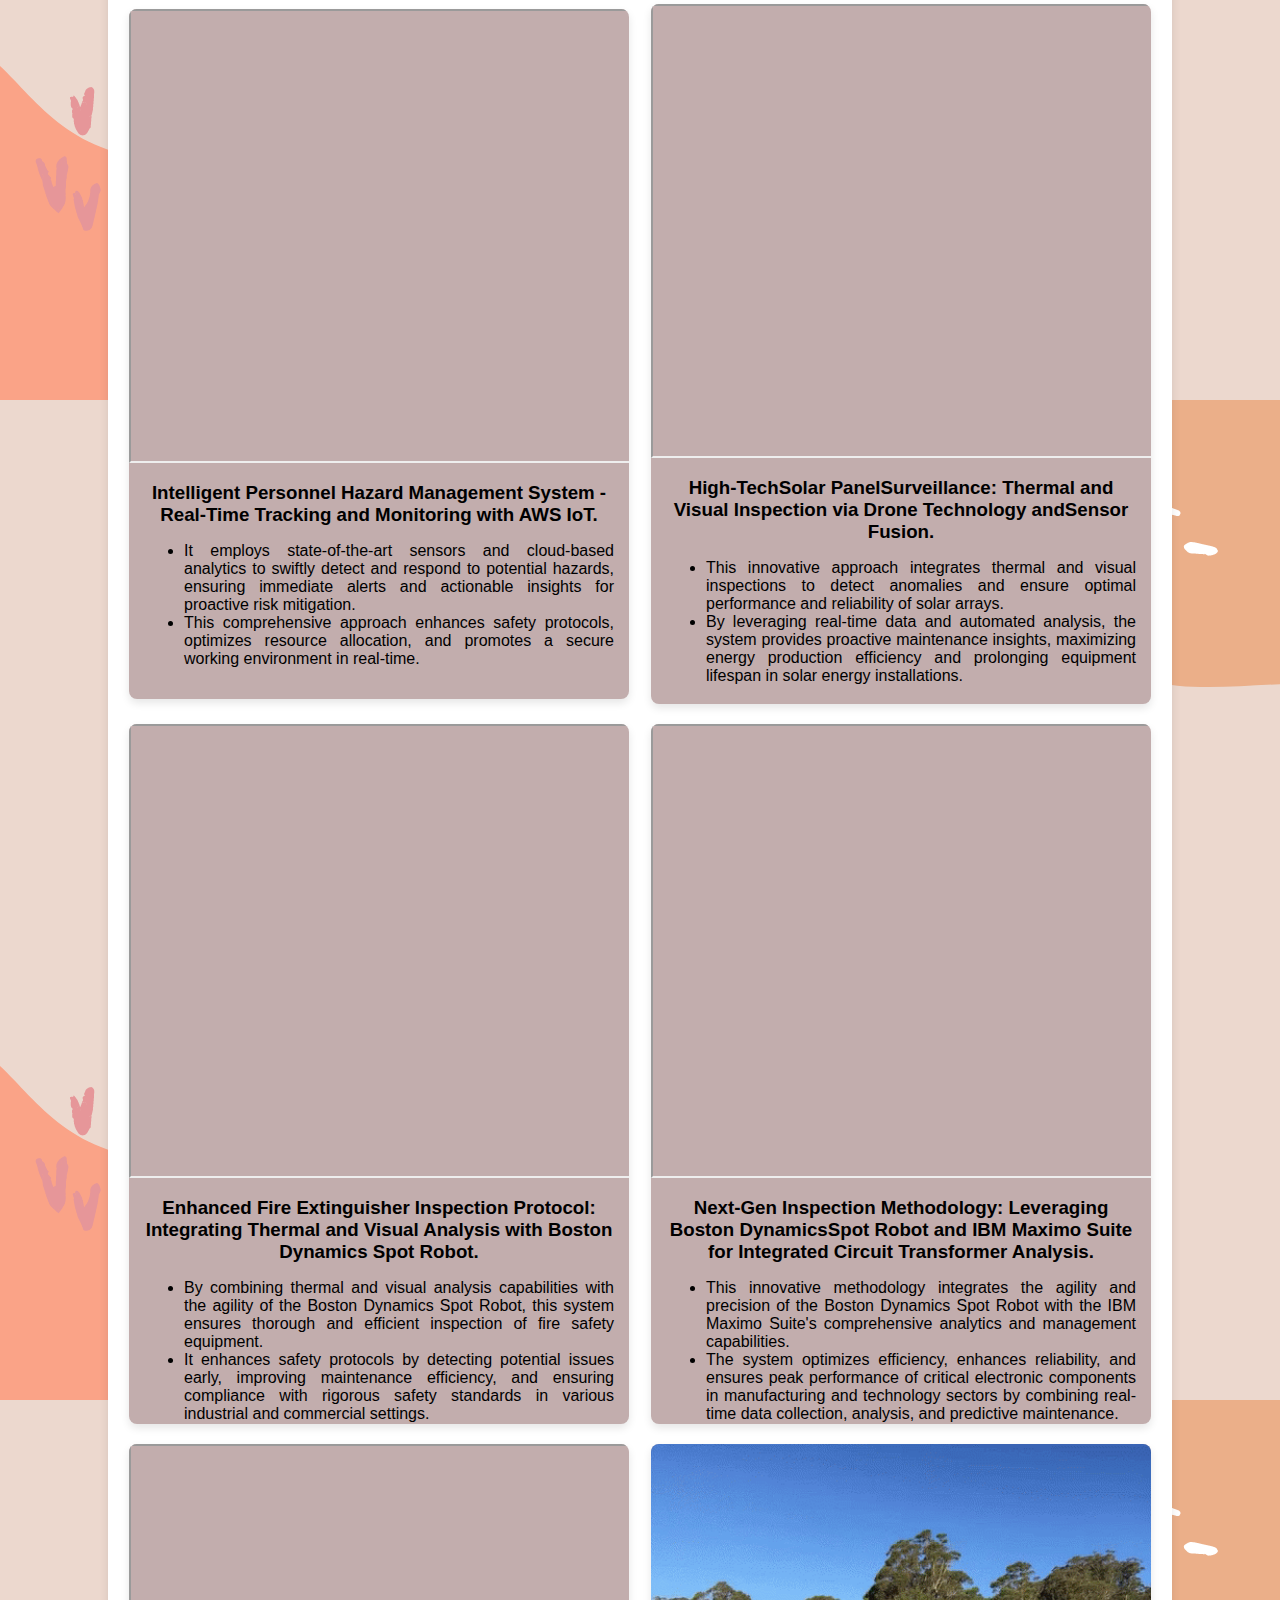
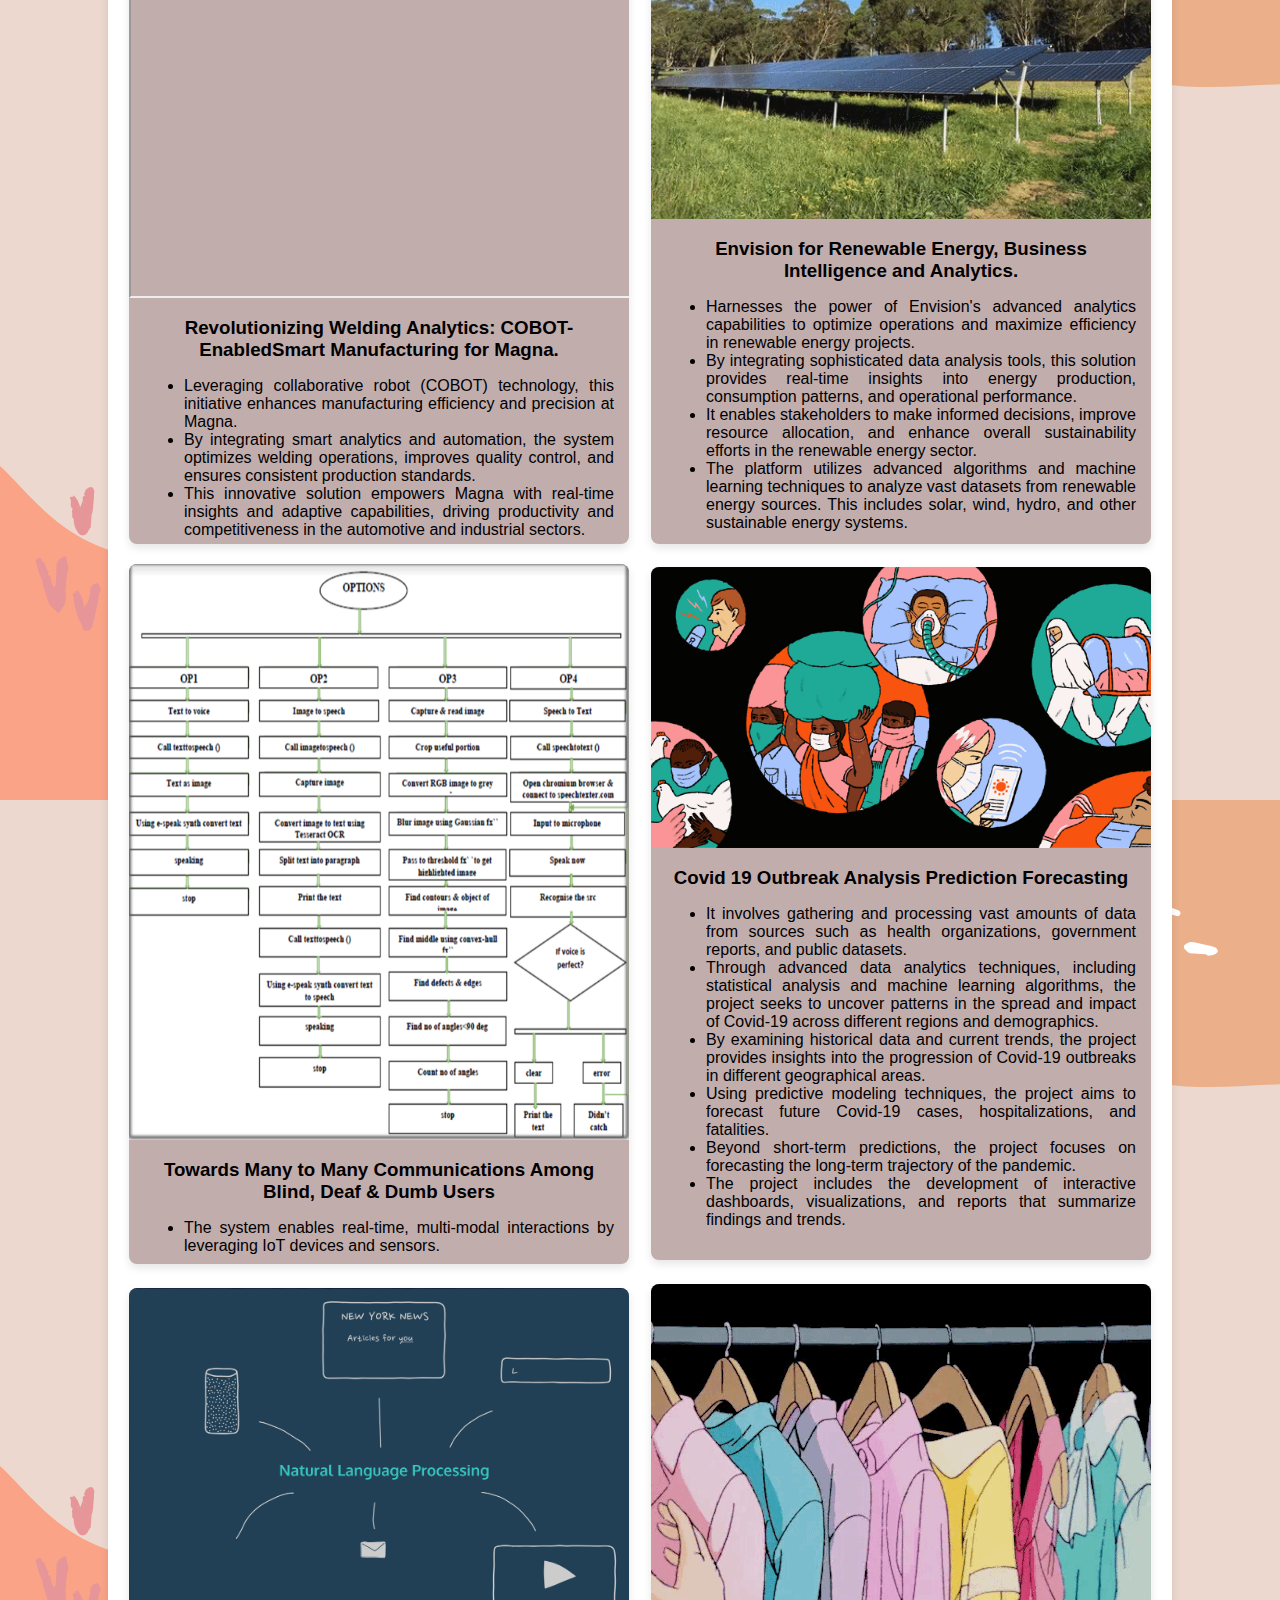
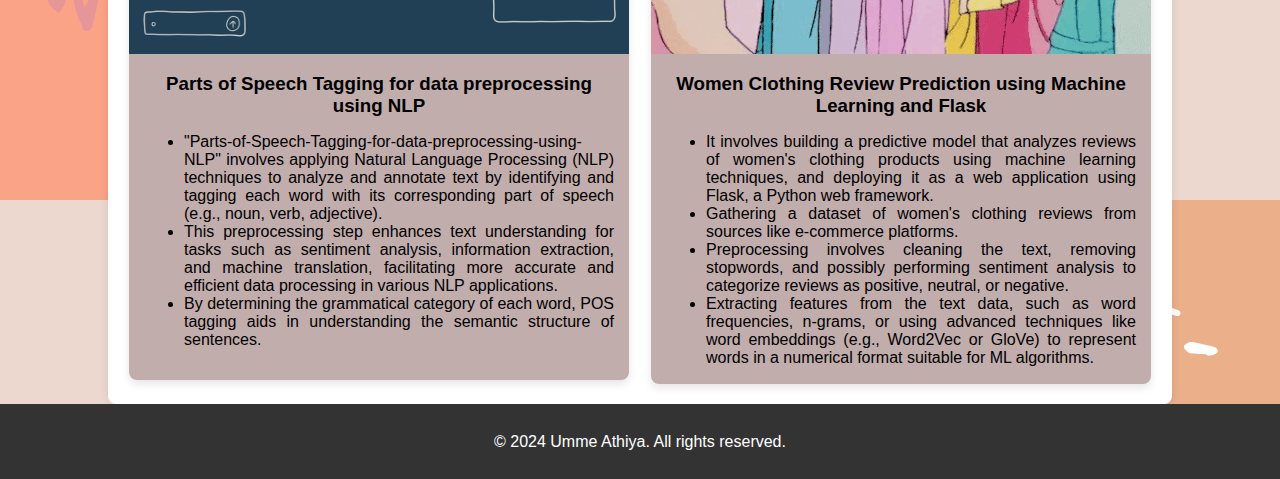
<file: projects.html>
<!DOCTYPE html>
<html lang="en">
<head>
    <meta charset="UTF-8">
    <meta name="viewport" content="width=device-width, initial-scale=1.0">
    <title>Umme Athiya - Internships</title>
    <link rel="stylesheet" href="employment.css">
</head>
<body>
        <header>
            <h1>Umme Athiya</h1>
            <nav>
                <a href="index.html">Home</a>
                <a href="education.html">Education</a>
                <a href="employment.html">Employment</a>
                <a href="parttime.html">Part Time</a>
                <a href="internships.html">Internships</a>
                <a href="skills.html">Skills</a>
                <a href="projects.html">Projects</a>
                <a href="certifications.html">Certifications</a>
                <a href="publications.html">Publications</a>
            </nav>
        </header>

        <div class="container">
            <h2 class="page-title">Projects</h2>
            <div class="project-cards-container">
                <div class="project-card">
                    <iframe src="https://www.youtube.com/embed/QECp0kyFSck" allow="accelerometer; autoplay; clipboard-write; encrypted-media; gyroscope; picture-in-picture" allowfullscreen width="100%" height="450"></iframe>
                    <div class="project-info">
                        <h3 style="text-align: center;">Construction Site Safety: Real-Time Detection of Personal Protective Equipment Using YOLO</h3>
                        <ul>
                            <li>With the advancement in the image processing algorithm with its high performance, robustness, and scalability under different conditions, the implementation stages include data gathering, labeling the images, training the model, and dynamic real-time implementation. </li>
                            <li>Our results demonstrated a significant rise in efficiency as well as safety protocol, thus providing a scalable solution for mass deployments at the building site.</li>
                        </ul>
                    </div>
                </div>
                <div class="project-card">
                    <iframe src="https://www.youtube.com/embed/OETUZxiViLg" allow="accelerometer; autoplay; clipboard-write; encrypted-media; gyroscope; picture-in-picture" allowfullscreen width="100%" height="450"></iframe>
                    <div class="project-info">
                        <h3 style="text-align: center;">Advanced Defect Identification: Capacitor Inspection Utilizing ADLINK Camera Technology</h3>
                        <ul>
                            <li>The approach enhances defect identification precision through high-resolution imaging and specialized algorithms, ensuring robust quality control in manufacturing processes.</li>
                            <li>By leveraging advanced capabilities such as image processing and AI integration, the system detects and categorizes defects swiftly and accurately, optimizing production efficiency and product reliability in capacitor manufacturing.</li>
                        </ul>
                    </div>
                </div>

                <div class="project-card">
                    <iframe src="https://www.youtube.com/embed/UJvAvFcoolY" allow="accelerometer; autoplay; clipboard-write; encrypted-media; gyroscope; picture-in-picture" allowfullscreen width="100%" height="450"></iframe>
                    <div class="project-info">
                        <h3 style="text-align: center;">Enhanced Autopart Classification: COBOT Integration with Intel DepthSensing Camera for Motor Components.</h3>
                        <ul>
                            <li>It involves the integration of collaborative robot (COBOT) technology with Intel DepthSensing cameras to streamline and enhance the classification of motor components.</li>
                            <li>By leveraging advanced capabilities such as image processing and AI integration, the system detects and categorizes defects swiftly and accurately, optimizing production efficiency and product reliability in capacitor manufacturing.</li>
                        </ul>
                    </div>
                </div>

                <div class="project-card">
                    <iframe src="https://www.youtube.com/embed/wuvBj5bKHNs" allow="accelerometer; autoplay; clipboard-write; encrypted-media; gyroscope; picture-in-picture" allowfullscreen width="100%" height="450"></iframe>
                    <div class="project-info">
                        <h3 style="text-align: center;">Precision Maintenance: Thermal Inspection of Toyota Motors Utilizing Advanced Thermal Camera Technology.</h3>
                        <ul>
                            <li>The approach enhances defect identification precision through high-resolution imaging and specialized algorithms, ensuring robust quality control in manufacturing processes.</li>
                            <li>This advanced system utilizes depth-sensing capabilities to accurately identify and categorize various parts based on size, shape, and other critical attributes.</li>
                            <li>By automating this process, it improves efficiency, reduces errors, and ensures precise inventory management.</li>
                        </ul>
                    </div>
                </div>

                <div class="project-card">
                    <iframe src="https://www.youtube.com/embed/nYa99h0fpEw" allow="accelerometer; autoplay; clipboard-write; encrypted-media; gyroscope; picture-in-picture" allowfullscreen width="100%" height="450"></iframe>
                    <div class="project-info">
                        <h3 style="text-align: center;">Intelligent Personnel Hazard Management System - Real-Time Tracking and Monitoring with AWS IoT.</h3>
                        <ul>
                            <li>It employs state-of-the-art sensors and cloud-based analytics to swiftly detect and respond to potential hazards, ensuring immediate alerts and actionable insights for proactive risk mitigation.</li>
                            <li>This comprehensive approach enhances safety protocols, optimizes resource allocation, and promotes a secure working environment in real-time.</li>
                        </ul>
                    </div>
                </div>

                <div class="project-card">
                    <iframe src="https://www.youtube.com/embed/wBP-PjP0z2M" allow="accelerometer; autoplay; clipboard-write; encrypted-media; gyroscope; picture-in-picture" allowfullscreen width="100%" height="450"></iframe>
                    <div class="project-info">
                        <h3 style="text-align: center;">High-TechSolar PanelSurveillance: Thermal and Visual Inspection via Drone Technology andSensor Fusion.</h3>
                        <ul>
                            <li>This innovative approach integrates thermal and visual inspections to detect anomalies and ensure optimal performance and reliability of solar arrays.</li>
                            <li>By leveraging real-time data and automated analysis, the system provides proactive maintenance insights, maximizing energy production efficiency and prolonging equipment lifespan in solar energy installations.</li>
                        </ul>
                    </div>
                </div>

                <div class="project-card">
                    <iframe src="https://www.youtube.com/embed/2guWQDW2Mm4" allow="accelerometer; autoplay; clipboard-write; encrypted-media; gyroscope; picture-in-picture" allowfullscreen width="100%" height="450"></iframe>
                    <div class="project-info">
                        <h3 style="text-align: center;">Enhanced Fire Extinguisher Inspection Protocol: Integrating Thermal and Visual Analysis with Boston Dynamics Spot Robot.</h3>
                        <ul>
                            <li>By combining thermal and visual analysis capabilities with the agility of the Boston Dynamics Spot Robot, this system ensures thorough and efficient inspection of fire safety equipment.</li>
                            <li>It enhances safety protocols by detecting potential issues early, improving maintenance efficiency, and ensuring compliance with rigorous safety standards in various industrial and commercial settings.</li>
                        </ul>
                    </div>
                </div>

                
                <div class="project-card">
                    <iframe src="https://www.youtube.com/embed/-XUVulOQX9c" allow="accelerometer; autoplay; clipboard-write; encrypted-media; gyroscope; picture-in-picture" allowfullscreen width="100%" height="450"></iframe>
                    <div class="project-info">
                        <h3 style="text-align: center;">Next-Gen Inspection Methodology: Leveraging Boston DynamicsSpot Robot and IBM Maximo Suite for Integrated Circuit Transformer Analysis.</h3>
                        <ul>
                            <li>This innovative methodology integrates the agility and precision of the Boston Dynamics Spot Robot with the IBM Maximo Suite's comprehensive analytics and management capabilities.</li>
                            <li>The system optimizes efficiency, enhances reliability, and ensures peak performance of critical electronic components in manufacturing and technology sectors by combining real-time data collection, analysis, and predictive maintenance.</li>
                        </ul>
                    </div>
                </div>


                <div class="project-card">
                    <iframe src="https://www.youtube.com/embed/sD8otJ50RXM" allow="accelerometer; autoplay; clipboard-write; encrypted-media; gyroscope; picture-in-picture" allowfullscreen width="100%" height="450"></iframe>
                    <div class="project-info">
                        <h3 style="text-align: center;">Revolutionizing Welding Analytics: COBOT-EnabledSmart Manufacturing for Magna.</h3>
                        <ul>
                            <li>Leveraging collaborative robot (COBOT) technology, this initiative enhances manufacturing efficiency and precision at Magna.</li>
                            <li>By integrating smart analytics and automation, the system optimizes welding operations, improves quality control, and ensures consistent production standards.</li>
                            <li>This innovative solution empowers Magna with real-time insights and adaptive capabilities, driving productivity and competitiveness in the automotive and industrial sectors.</li>
                        </ul>
                    </div>
                </div>


                <div class="project-card">
                    <img src="images/envision.gif" alt="Envision for Renewable Energy, Business Intelligence and Analytics GIF" width="100%" height="100%">
                    <div class="project-info">
                        <h3 style="text-align: center;">Envision for Renewable Energy, Business Intelligence and Analytics.</h3>
                        <ul>
                            <li>Harnesses the power of Envision's advanced analytics capabilities to optimize operations and maximize efficiency in renewable energy projects.</li>
                            <li>By integrating sophisticated data analysis tools, this solution provides real-time insights into energy production, consumption patterns, and operational performance.</li>
                            <li>It enables stakeholders to make informed decisions, improve resource allocation, and enhance overall sustainability efforts in the renewable energy sector.</li>
                            <li>The platform utilizes advanced algorithms and machine learning techniques to analyze vast datasets from renewable energy sources. This includes solar, wind, hydro, and other sustainable energy systems.</li>
                        </ul>
                    </div>
                </div>


                <div class="project-card">
                    <img src="images/towards_many.png" alt="Towards Many to Many Communications Among Blind, Deaf & Dumb Users" width="100%" height="100%">
                    <div class="project-info">
                        <h3 style="text-align: center;">Towards Many to Many Communications Among Blind, Deaf & Dumb Users</h3>
                        <ul>
                            <li>The system enables real-time, multi-modal interactions by leveraging IoT devices and sensors.</li>
                        </ul>
                    </div>
                </div>


                <div class="project-card">
                    <img src="images/covid.gif" alt="Covid-19-Outbreak-Analysis-Prediction-Forecasting" width="100%" height="100%">
                    <div class="project-info">
                        <h3 style="text-align: center;">Covid 19 Outbreak Analysis Prediction Forecasting</h3>
                        <ul>
                            <li>It involves gathering and processing vast amounts of data from sources such as health organizations, government reports, and public datasets.</li>
                            <li>Through advanced data analytics techniques, including statistical analysis and machine learning algorithms, the project seeks to uncover patterns in the spread and impact of Covid-19 across different regions and demographics.</li>
                            <li>By examining historical data and current trends, the project provides insights into the progression of Covid-19 outbreaks in different geographical areas.</li>
                            <li>Using predictive modeling techniques, the project aims to forecast future Covid-19 cases, hospitalizations, and fatalities.</li>
                            <li>Beyond short-term predictions, the project focuses on forecasting the long-term trajectory of the pandemic.</li>
                            <li>The project includes the development of interactive dashboards, visualizations, and reports that summarize findings and trends.</li>
                        </ul>
                    </div>
                </div>


                <div class="project-card">
                    <img src="images/NLP.gif" alt="Parts of Speech Tagging for data preprocessing using NLP" width="100%" height="100%">
                    <div class="project-info">
                        <h3 style="text-align: center;">Parts of Speech Tagging for data preprocessing using NLP</h3>
                        <ul>
                            <li>"Parts-of-Speech-Tagging-for-data-preprocessing-using-NLP" involves applying Natural Language Processing (NLP) techniques to analyze and annotate text by identifying and tagging each word with its corresponding part of speech (e.g., noun, verb, adjective).</li>
                            <li>This preprocessing step enhances text understanding for tasks such as sentiment analysis, information extraction, and machine translation, facilitating more accurate and efficient data processing in various NLP applications.</li>
                            <li>By determining the grammatical category of each word, POS tagging aids in understanding the semantic structure of sentences. </li>
                        </ul>
                    </div>
                </div>


                <div class="project-card">
                    <img src="images/women_clothing.gif" alt="Women-Clothing-Review-Prediction-using-Machine-Learning-and-Flask" width="100%" height="100%">
                    <div class="project-info">
                        <h3 style="text-align: center;">Women Clothing Review Prediction using Machine Learning and Flask</h3>
                        <ul>
                            <li>It involves building a predictive model that analyzes reviews of women's clothing products using machine learning techniques, and deploying it as a web application using Flask, a Python web framework.</li>
                            <li>Gathering a dataset of women's clothing reviews from sources like e-commerce platforms.</li>
                            <li>Preprocessing involves cleaning the text, removing stopwords, and possibly performing sentiment analysis to categorize reviews as positive, neutral, or negative.</li>
                            <li>Extracting features from the text data, such as word frequencies, n-grams, or using advanced techniques like word embeddings (e.g., Word2Vec or GloVe) to represent words in a numerical format suitable for ML algorithms.</li>
                        </ul>
                    </div>
                </div>
            </div>
        </div>

        <script src="script.js"></script>
        <footer>
            <p>&copy; 2024 Umme Athiya. All rights reserved.</p>
        </footer>
</body>
</html>
</file>
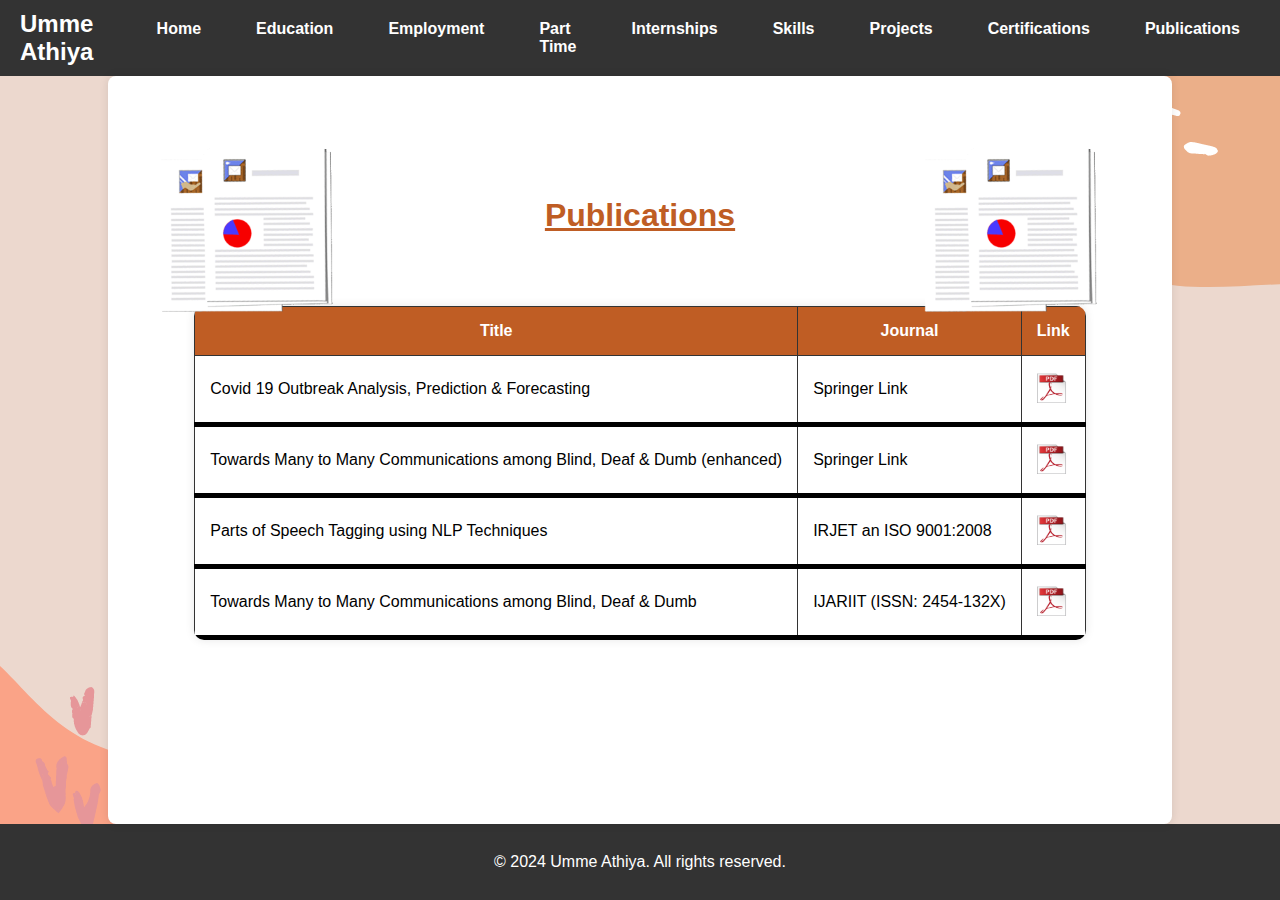
<file: publications.html>
<!DOCTYPE html>
<html lang="en">
<head>
    <meta charset="UTF-8">
    <meta name="viewport" content="width=device-width, initial-scale=1.0">
    <title>Umme Athiya - Publications</title>
    <link rel="stylesheet" href="employment.css">
    <style>
        .publications-container {
            position: relative;
            display: flex;
            flex-direction: column;
            align-items: center;
            text-align: center;
            padding-top: 100px; /* Adjust padding to create space for GIFs */
        }
        
        .table-container {
            display: flex;
            flex-direction: column;
            align-items: center;
        }
        
        .gif-top-right {
            position: absolute;
            top: 10px;
            right: 10px;
            width: 280px;  /* Adjust the size as needed */
            height: auto;  /* Maintain aspect ratio */
        }
        
        .gif-bottom-left {
            position: absolute;
            top: 10px;
            left: 10px;
            width: 280px;  /* Adjust the size as needed */
            height: auto;  /* Maintain aspect ratio */
        }
        
        table {
            margin-top: 50px;  /* Ensure the table doesn't overlap with the top GIF */
        }
    </style>
</head>
<body>
    <header>
        <h1>Umme Athiya</h1>
        <nav>
            <a href="index.html">Home</a>
            <a href="education.html">Education</a>
            <a href="employment.html">Employment</a>
            <a href="parttime.html">Part Time</a>
            <a href="internships.html">Internships</a>
            <a href="skills.html">Skills</a>
            <a href="projects.html">Projects</a>
            <a href="certifications.html">Certifications</a>
            <a href="publications.html">Publications</a>
        </nav>
    </header>

    <div class="container publications-container">
        <h1 style="color: #bf5d24;"><u>Publications</u></h1>
        
        <img src="images/paper.gif" alt="Publications GIF" class="gif-top-right">
        <img src="images/paper.gif" alt="Publications GIF" class="gif-bottom-left">
        
        <div class="table-container">
            <table class="table">
                <thead>
                    <tr>
                        <th>Title</th>
                        <th>Journal</th>
                        <th>Link</th>
                    </tr>
                </thead>
                <tbody>
                    <tr>
                        <td>Covid 19 Outbreak Analysis, Prediction & Forecasting</td>
                        <td>Springer Link</td>
                        <td><a href="https://link.springer.com/chapter/10.1007/978-981-16-3690-5_114" target="_blank"><img src="images/pdf.png" alt="PDF Icon" class="pdf-icon"></a></td>
                    </tr>
                    <tr>
                        <td>Towards Many to Many Communications among Blind, Deaf & Dumb (enhanced)</td>
                        <td>Springer Link</td>
                        <td><a href="https://link.springer.com/chapter/10.1007/978-981-16-3690-5_83" target="_blank"><img src="images/pdf.png" alt="PDF Icon" class="pdf-icon"></a></td>
                    </tr>
                    <tr>
                        <td>Parts of Speech Tagging using NLP Techniques</td>
                        <td>IRJET an ISO 9001:2008</td>
                        <td><a href="https://www.irjet.net/archives/V7/i5/IRJET-V7I51113.pdf" target="_blank"><img src="images/pdf.png" alt="PDF Icon" class="pdf-icon"></a></td>
                    </tr>
                    <tr>
                        <td>Towards Many to Many Communications among Blind, Deaf & Dumb</td>
                        <td>IJARIIT (ISSN: 2454-132X)</td>
                        <td><a href="https://www.ijariit.com/manuscripts/v6i3/V6I3-1305.pdf" target="_blank"><img src="images/pdf.png" alt="PDF Icon" class="pdf-icon"></a></td>
                    </tr>
                </tbody>
            </table>
        </div>
    </div>
    <footer>
        <p>&copy; 2024 Umme Athiya. All rights reserved.</p>
    </footer>
</body>
</html>
</file>
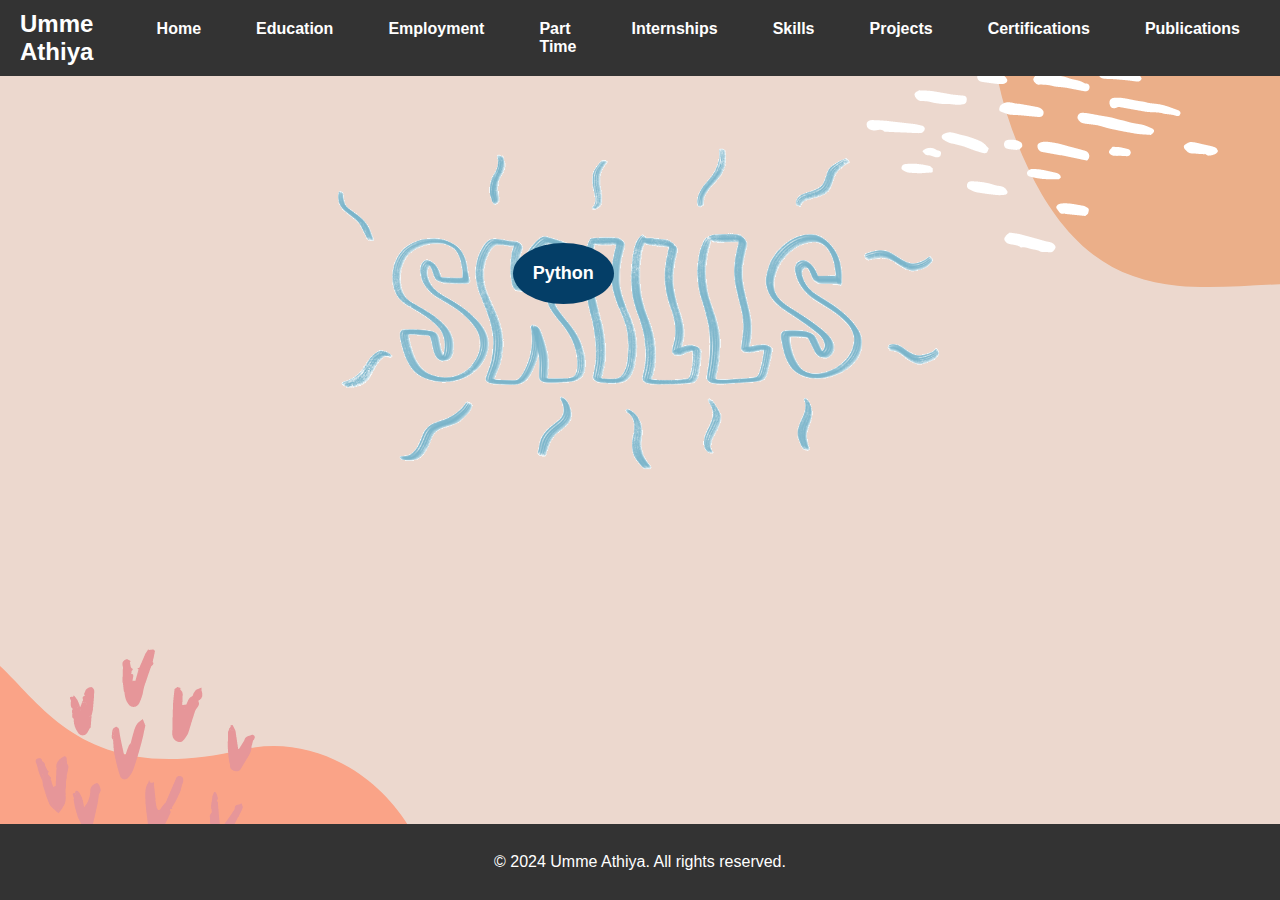
<file: skills.html>
<!DOCTYPE html>
<html lang="en">
<head>
    <meta charset="UTF-8">
    <meta name="viewport" content="width=device-width, initial-scale=1.0">
    <title>Umme Athiya - Skills</title>
    <link rel="stylesheet" href="employment.css">
</head>
<body>
    <header>
        <h1>Umme Athiya</h1>
        <nav>
            <a href="index.html">Home</a>
            <a href="education.html">Education</a>
            <a href="employment.html">Employment</a>
            <a href="parttime.html">Part Time</a>
            <a href="internships.html">Internships</a>
            <a href="skills.html">Skills</a>
            <a href="projects.html">Projects</a>
            <a href="certifications.html">Certifications</a>
            <a href="publications.html">Publications</a>
            
        </nav>
    </header>

    <div class="skills-container">
        <img src="images/skills.gif" alt="My GIF">
        <div class="bubble">Python</div>
        <div class="bubble">C</div>
        <div class="bubble">SQL</div>
        <div class="bubble">Generative AI</div>
        <div class="bubble">Artificial Intelligence</div>
        <div class="bubble">Natural Language Processing</div>
        <div class="bubble">Computer Vision</div>
        <div class="bubble">Network Troubleshooting</div>
        <div class="bubble">Flask</div>
        <div class="bubble">Docker</div>
        <div class="bubble">TensorFlow</div>
        <div class="bubble">Image Processing</div>
        <div class="bubble">MySQL</div>
        <div class="bubble">Oracle SQL</div>
        <div class="bubble">SCADA</div>
        <div class="bubble">Networking</div>
        <div class="bubble">Pytorch</div>
        <div class="bubble">Neural Networks</div>
        <div class="bubble">Deep Learning</div>
        <div class="bubble">Edge Computing Platforms</div>
        <div class="bubble">Hardware Architectures</div>
        <div class="bubble">Performance Optimization</div>
        <div class="bubble">3D Modeling</div>
        <div class="bubble">containerization</div>
        <div class="bubble">AWS Cloud</div>
        <div class="bubble">IBM Cloud</div>
        <div class="bubble">Microsoft Azure Cloud</div>
        <div class="bubble">Augmented Reality</div>
        <div class="bubble">3D Modeling</div>
        <div class="bubble">Neural Networks</div>
        <div class="bubble">Data Visualization</div>
        <div class="bubble">Algorithm Development</div>
        <div class="bubble">Machine Learning</div>
    </div>

    <footer>
        <p>&copy; 2024 Umme Athiya. All rights reserved.</p>
    </footer>

    <script src="script.js"></script>
</body>
</html>
</file>
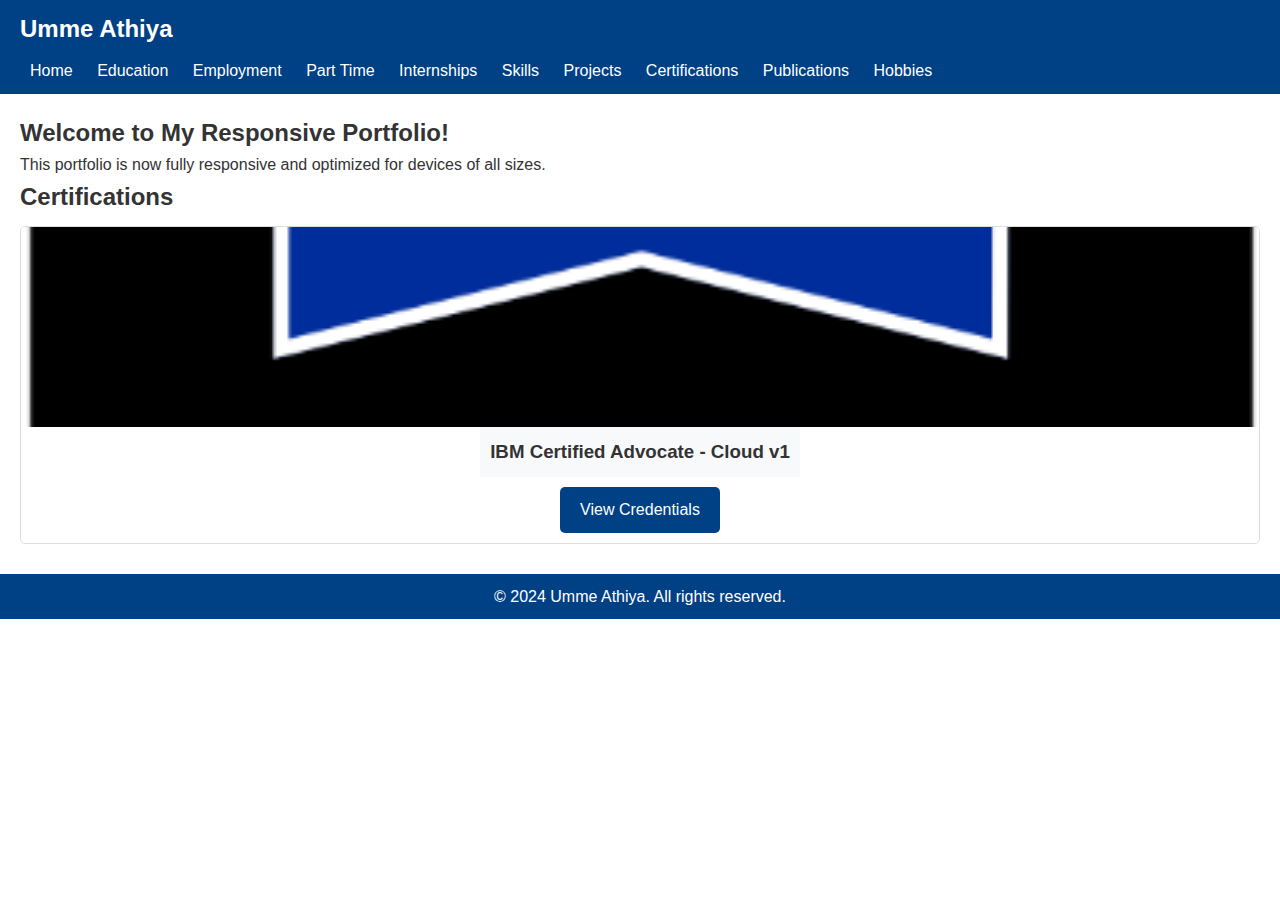
<file: test.html>
<!DOCTYPE html>
<html lang="en">
<head>
    <meta charset="UTF-8">
    <meta name="viewport" content="width=device-width, initial-scale=1.0">
    <title>Umme Athiya - Responsive Portfolio</title>
    <link rel="stylesheet" href="https://cdnjs.cloudflare.com/ajax/libs/font-awesome/6.0.0-beta3/css/all.min.css">
    <style>
        /* General Reset */
        * {
            margin: 0;
            padding: 0;
            box-sizing: border-box;
        }

        body {
            font-family: Arial, sans-serif;
            line-height: 1.6;
            color: #333;
            margin: 0;
        }

        header {
            background: #004085;
            color: #fff;
            padding: 10px 20px;
        }

        header h1 {
            margin: 0;
            font-size: 1.5rem;
        }

        nav {
            margin-top: 10px;
        }

        nav a {
            color: #fff;
            text-decoration: none;
            margin: 0 10px;
            font-size: 1rem;
        }

        nav a:hover {
            text-decoration: underline;
        }

        .container {
            padding: 20px;
        }

        .card {
            border: 1px solid #ddd;
            border-radius: 5px;
            overflow: hidden;
            margin: 10px 0;
            display: flex;
            flex-direction: column;
            align-items: center;
            text-align: center;
        }

        .card img {
            width: 100%;
            max-height: 200px;
            object-fit: cover;
        }

        .card h3 {
            background: #f8f9fa;
            margin: 0;
            padding: 10px;
        }

        .credentials-button {
            background: #004085;
            color: #fff;
            padding: 10px 20px;
            border: none;
            border-radius: 5px;
            text-decoration: none;
            margin: 10px;
        }

        .credentials-button:hover {
            background: #0056b3;
        }

        footer {
            text-align: center;
            background: #004085;
            color: #fff;
            padding: 10px 0;
            position: relative;
            bottom: 0;
            width: 100%;
        }

        /* Responsive Design */
        @media (max-width: 768px) {
            header h1 {
                font-size: 1.2rem;
            }

            nav a {
                font-size: 0.9rem;
                margin: 0 5px;
            }

            .card {
                flex-direction: column;
            }
        }
    </style>
</head>
<body>
    <header>
        <h1>Umme Athiya</h1>
        <nav>
            <a href="index.html">Home</a>
            <a href="education.html">Education</a>
            <a href="employment.html">Employment</a>
            <a href="parttime.html">Part Time</a>
            <a href="internships.html">Internships</a>
            <a href="skills.html">Skills</a>
            <a href="projects.html">Projects</a>
            <a href="certifications.html">Certifications</a>
            <a href="publications.html">Publications</a>
            <a href="hobbies.html">Hobbies</a>
        </nav>
    </header>

    <main class="container">
        <h2>Welcome to My Responsive Portfolio!</h2>
        <p>This portfolio is now fully responsive and optimized for devices of all sizes.</p>

        <section>
            <h2>Certifications</h2>
            <div class="card">
                <img src="images/Advocate IBM Cloud v1.png" alt="IBM Certified Advocate - Cloud v1">
                <h3>IBM Certified Advocate - Cloud v1</h3>
                <a href="https://www.credly.com/badges/1949615b-f0ca-467b-8c74-9cd1f40b08a8?source=linked_in_profile" class="credentials-button">View Credentials</a>
            </div>
            <!-- Additional cards as needed -->
        </section>
    </main>

    <footer>
        <p>&copy; 2024 Umme Athiya. All rights reserved.</p>
    </footer>
</body>
</html>
</file>
<file: styles.css>
html, body {
    height: 100%;
    margin: 0;
    padding: 0;
    font-family: 'Arial', sans-serif;
    background-image: url('images/education.png');
    background-size: cover;
    background-repeat: no-repeat;
    background-attachment: fixed;
    display: flex;
    flex-direction: column;
}

nav {
    flex-grow: 1;
    display: flex;
    justify-content: center; /* Centering the nav links */
    gap: 15px;
}

nav a {
    color: #fff;
    text-decoration: none;
    font-weight: bold;
    padding: 10px 20px; /* Adding padding for better spacing */
    font-size: 16px;
}

nav a:hover {
    text-decoration: underline;
}

ul {
    list-style-type: none;
    margin: 0;
    padding: 0;
}

li {
    display: inline;
    margin-right: 20px;
}

header {
    background-color: #333;
    color: #fff;
    padding: 10px 20px;
    display: flex;
    justify-content: space-between;
    align-items: center;
}

header h1 {
    font-size: 24px;
    margin: 0;
}

section {
    margin: 10px;
}

#about,
#resume,
#portfolio,
#contact {
    display: none;
}

#about.active,
#resume.active,
#portfolio.active,
#contact.active {
    display: block;
}

#project-list {
    display: flex;
    flex-wrap: wrap;
    justify-content: space-around;
}

.project-card {
    width: 300px;
    border: 1px solid #ddd;
    padding: 10px;
    margin: 10px;
}

.project-card img {
    width: 100%;
    height: auto;
}

footer {
    text-align: center;
    padding: 0.8em 0;
    background-color: #333;
    color: #fff;
    margin-top: auto; /* Ensures the footer stays at the bottom */
}

main {
    flex: 1;
    display: flex;
    flex-direction: column;
    align-items: center;
    justify-content: center;
    padding: 20px;
    box-sizing: border-box; /* Ensure padding is included in the element's total width and height */
}

.profile {
    text-align: center;
    max-width: 600px;
    background-color: rgba(255, 255, 255, 0.8); /* Optional: adds a semi-transparent background */
    padding: 20px;
    border-radius: 10px;
    box-shadow: 0 0 10px rgba(0, 0, 0, 0.1);
}

.profile img {
    border-radius: 50%;
    width: 150px;
    height: 150px;
}

.animated-text {
    animation: floatIn 2s ease-out, swipeIn 2s ease-out, bubble 1s ease-in-out 2s;
}

.highlight {
    animation: highlightAnimation 2s infinite alternate;
}

.social-links {
    margin-top: 20px;
}

.social-links a {
    color: #333;
    font-size: 24px;
    margin: 0 10px;
    text-decoration: none;
    transition: color 0.3s ease;
}

.social-links a:hover {
    color: #0073b1; /* LinkedIn color */
}

.social-links a:nth-child(2):hover {
    color: #333; /* GitHub color */
}

social-links a:nth-child(3):hover {
    color: #d44638; /* Email color */
}

@keyframes floatIn {
    0% {
        transform: translateY(-50px);
        opacity: 0;
    }
    100% {
        transform: translateY(0);
        opacity: 1;
    }
}

@keyframes swipeIn {
    0% {
        transform: translateX(-100%);
        opacity: 0;
    }
    100% {
        transform: translateX(0);
        opacity: 1;
    }
}

@keyframes bubble {
    0% {
        transform: scale(1);
    }
    50% {
        transform: scale(1.1);
    }
    100% {
        transform: scale(1);
    }
}

@keyframes highlightAnimation {
    0% {
        background-color: rgba(255, 255, 0, 0.5); /* Highlight color */
    }
    100% {
        background-color: rgba(255, 255, 0, 0); /* Transparent */
    }
}

.moving-robot {
    position: absolute;
    width: 100px; /* Adjust the size as needed */
    height: auto;
    z-index: 10; /* Ensure it appears on top */
    animation: moveRobot 20s linear infinite;
}

@keyframes moveRobot {
    0% {
        top: 0;
        left: 0;
    }
    25% {
        top: 0;
        left: calc(100% - 100px);
    }
    50% {
        top: calc(100% - 100px);
        left: calc(100% - 100px);
    }
    75% {
        top: calc(100% - 100px);
        left: 0;
    }
    100% {
        top: 0;
        left: 0;
    }
}
</file>
<file: about.css>
body {
    font-family: Arial, sans-serif;
    background-color: #F8EDEB;
    color: #4A4A4A;
    margin: 0;
    padding: 0;
}

header {
    text-align: center;
    padding: 20px 0;
}

nav ul {
    list-style: none;
    margin: 0;
    padding: 0;
    display: flex;
    justify-content: center;
    gap: 20px;
}

nav a {
    text-decoration: none;
    color: #4A4A4A;
    font-weight: bold;
}

main {
    display: flex;
    flex-direction: column;
    align-items: center;
    padding: 20px;
}

.profile {
    text-align: center;
    max-width: 600px;
}

.profile img {
    border-radius: 50%;
    width: 150px;
    height: 150px;
}

h1 {
    font-size: 24px;
    margin-top: 20px;
}

p {
    font-size: 16px;
    line-height: 1.6;
    margin: 20px 0;
}

footer {
    text-align: center;
    padding: 20px;
    font-size: 14px;
}

footer i {
    font-style: italic;
}
</file>
<file: employment.css>
body {
    font-family: Arial, sans-serif;
    margin: 0;
    padding: 0;
    display: flex;
    flex-direction: column;
    min-height: 100vh;
    background-color: #f4f4f9;
    background-image: url('images/education.png');
}

.wrapper {
    display: flex;
    flex-direction: column;
    flex: 1;
}

header {
    background-color: #333;
    color: #fff;
    padding: 10px 20px;
    display: flex;
    justify-content: space-between;
    align-items: center;
}

header h1 {
    font-size: 24px;
    margin: 0;
}

nav {
    flex-grow: 1;
    display: flex;
    justify-content: center; /* Centering the nav links */
    gap: 15px; 
}

nav a {
    color: #fff;
    text-decoration: none;
    font-weight: bold;
    padding: 10px 20px; /* Adding padding for better spacing */
    font-size: 16px;
}

nav a:hover {
    text-decoration: underline;
}

.container {
    flex: 1;
    width: 80%;
    margin: auto;
    overflow-y: auto; /* Add vertical scrolling */
    padding-top: 20px;
    background-color: #fff;
    padding: 20px;
    box-shadow: 0 0 10px rgba(0, 0, 0, 0.1);
    border-radius: 8px;
}

.employment-history {
    background: #fff;
    padding: 20px;
    margin-top: 20px;
    border-radius: 8px;
    box-shadow: 0 0 10px rgba(0,0,0,0.1);
}

.employment-history h2 {
    border-bottom: 2px solid #333;
    padding-bottom: 10px;
}

.employment-history p {
    line-height: 1.6;
}

.employment-history ul {
    list-style-type: none;
    padding: 0;
}

.employment-history ul li {
    background: #e2e2e2;
    margin: 5px 0;
    padding: 10px;
    border-radius: 4px;
}

.images {
    display: flex;
    justify-content: space-between;
    margin-top: 20px;
}

.images img {
    width: 48%;
    border-radius: 8px;
    box-shadow: 0 0 10px rgba(0,0,0,0.1);
}

footer {
    text-align: center;
    padding: 0.8em 0;
    background-color: #333;
    color: #fff;
    margin-top: auto;
}

.internship-history {
    background: #fff;
    padding: 20px;
    margin-top: 20px;
    border-radius: 8px;
    box-shadow: 0 0 10px rgba(0,0,0,0.1);
}

.internship-history h2 {
    border-bottom: 2px solid #333;
    padding-bottom: 10px;
}

.internship-history p {
    line-height: 1.6;
}

.internship-history ul {
    list-style-type: none;
    padding: 0;
}

.internship-history ul li {
    background: #e2e2e2;
    margin: 5px 0;
    padding: 10px;
    border-radius: 4px;
}

.table {
    width: 100%;
    border-collapse: collapse;
    margin-bottom: 40px;
    background-color: #fff;
    border-radius: 10px;
    overflow: hidden;
    box-shadow: 0 0 10px rgba(0, 0, 0, 0.1);
}

.table th, .table td {
    padding: 15px;
    text-align: left;
}

.table th {
    background-color: #bf5d24;
    color: #fff;
    font-weight: bold;
    border: 1px solid #333;
}

.table td {
    border-bottom: 1px solid #ddd;
    border: 1px solid #333;
}

.pdf-icon {
    width: 32px;
    height: 32px;
    transition: transform 0.2s ease-in-out;
}

.pdf-icon:hover {
    transform: scale(1.1);
}

.publications {
    background: #fff;
    padding: 20px;
    border-radius: 8px;
    box-shadow: 0 0 10px rgba(0, 0, 0, 0.1);
    margin-bottom: 20px;
}

.publications h2 {
    text-align: center;
    color: #bf5d24;
    margin-bottom: 20px;
}

.table {
    width: 100%;
    border-collapse: collapse;
    margin-bottom: 40px;
    background-color: #fff;
    border-radius: 10px;
    overflow: hidden;
    box-shadow: 0 0 10px rgba(0, 0, 0, 0.1);
}

.table th, .table td {
    padding: 15px;
    text-align: left;
}

.table th {
    background-color: #bf5d24;
    color: #fff;
    font-weight: bold;
    text-align: center;
}

.table td {
    border-bottom: 5px solid black;
}

.table tr:hover {
    background-color: #f1f1f1;
}

.certifications {
    display: flex;
    flex-wrap: wrap;
    gap: 20px;
    justify-content: center;
}

.card {
    background-color: #fff;
    border-radius: 8px;
    box-shadow: 0 0 10px rgba(0, 0, 0, 0.1);
    width: 250px;
    padding: 20px;
    text-align: center;
}

.card img {
    width: 80%;
    height: auto;
    border-radius: 8px;
    box-shadow: 0 0 10px rgba(0, 0, 0, 0.1);
}

.card h3 {
    margin-top: 10px;
    font-size: 18px;
    color: #333;
}

.credentials-button {
    display: inline-block;
    margin-top: 10px;
    padding: 10px 15px;
    background-color: #333;
    color: #fff;
    text-decoration: none;
    border-radius: 4px;
}

.credentials-button:hover {
    background-color: #555;
}


.animated-text {
    animation: floatIn 2s ease-out, swipeIn 2s ease-out, bubble 1s ease-in-out 2s;
}

.highlight {
    animation: highlightAnimation 2s infinite alternate;
}

/* Keyframes for animations */
@keyframes floatIn {
    from {
        transform: translateY(-100%);
        opacity: 0;
    }
    to {
        transform: translateY(0);
        opacity: 1;
    }
}

@keyframes swipeIn {
    from {
        transform: translateX(-100%);
        opacity: 0;
    }
    to {
        transform: translateX(0);
        opacity: 1;
    }
}

@keyframes bubble {
    0% {
        transform: scale(1);
    }
    50% {
        transform: scale(1.1);
    }
    100% {
        transform: scale(1);
    }
}

@keyframes highlightAnimation {
    from {
        background-color: yellow;
    }
    to {
        background-color: initial;
    }
}

.first-right-gif {
    position: absolute;
    top: 20%;
    left: 77%;
    width: 20%;
    height: 22%;
    transform: translateX(-50%);
    z-index: 1000; /* Ensure it appears above other content */
}
.top-right-gif {
    position: absolute;
    top: 85%;
    left: 77%;
    width: 20%;
    height: 22%;
    transform: translateX(-50%);
    z-index: 1000; /* Ensure it appears above other content */
}

.bottom-right-gif {
    position: absolute;
    bottom: -55%;
    left: 77%;
    width: 20%;
    height: 20%;
    transform: translateX(-50%);
    z-index: 1000; /* Ensure it appears above other content */
}


.skills-container {
    flex: 1;
    display: flex;
    flex-wrap: wrap;
    justify-content: center;
    align-items: flex-start; /* Align to the top */
    position: relative;
    overflow: hidden;
    padding: 20px;
    max-height: calc(100vh - 100px); /* Adjust according to your header/footer height */
}

.skills-container img {
    max-width: 85%;
    height: auto;
    display: block;
    margin: 0 auto; /* Center the image */
}

.bubble {
    background-color: #ffd1dc;
    color: #fff;
    border-radius: 50%;
    padding: 20px;
    margin: 10px;
    font-size: 18px;
    font-weight: bold;
    display: flex;
    justify-content: center;
    align-items: center;
    position: absolute;
    opacity: 0;
    transform: translateY(100px);
    transition: all 1s ease-in-out;
}

.bubble:nth-child(odd) {
    background-color: #d49517;
}

.bubble:nth-child(even) {
    background-color: #043e67;
}

.bubble:nth-child(3n) {
    background-color: #c14b4b;
}

.bubble:nth-child(4n) {
    background-color: #8313af;
}

.bubble:nth-child(5n) {
    background-color: #6b4226;
}

main {
    padding: 20px;
}

.hobbies {
    text-align: center;
}

.card1-container {
    display: flex;
    flex-wrap: wrap;
    justify-content: center;
    gap: 20px;
}

.card1 {
    background-color: #fff;
    border-radius: 8px;
    box-shadow: 0 4px 8px rgba(0,0,0,0.1);
    width: 300px;
    overflow: hidden;
    transition: transform 0.3s;
}

.card1 img {
    width: 100%;
    height: 200px;
    object-fit: cover;
}

.card1-content {
    padding: 15px;
}

.card1 h2 {
    margin: 0 0 10px;
}

.card1 p {
    color: #666;
}

.card1:hover {
    transform: scale(1.05);
}


.project-video {
    width: 100%;
    height: auto;
}

.project-info {
    padding: 15px;
}

.project-info h3 {
    margin: 0;
    margin-bottom: 10px;
}

.project-info p {
    margin: 0;
    margin-bottom: 10px;
    color: #666;
}

.projects-section {
    padding: 20px;
    max-width: 1200px;
    margin: auto;
}

.project-cards-container {
    display: flex;
    flex-wrap: wrap;
    justify-content: center;
    gap: 20px;
}

.project-card {
    background-color: #c2adad;
    border-radius: 8px;
    box-shadow: 0 4px 8px rgba(0, 0, 0, 0.1);
    overflow: hidden;
    max-width: 500px;
    max-height: 700px;
    text-align: justify;
    margin: auto;
}
</file>
<file: education.css>
/* Resetting default styles and setting the box-sizing to border-box for all elements */
* {
    margin: 0;
    padding: 0;
    box-sizing: border-box;
}

html, body {
    height: 100%;
    font-family: Arial, sans-serif;
    background-color: #f5e6dc;
    color: #333;
}

body {
    display: flex;
    flex-direction: column;
    background-image: url('images/education.png');
    background-size: cover;
    background-repeat: no-repeat;
    background-attachment: fixed;
}

header {
    background-color: #333;
    color: #fff;
    padding: 10px 20px;
    display: flex;
    justify-content: space-between;
    align-items: center;
}

header h1 {
    font-size: 24px;
    margin: 0;
}

nav {
    flex-grow: 1;
    display: flex;
    justify-content: center; /* Centering the nav links */
    gap: 15px; /* Adding space between nav links */
}

nav a {
    color: #fff;
    text-decoration: none;
    font-weight: bold;
    padding: 10px 20px; /* Adding padding for better spacing */
    font-size: 16px; /* Adjusting font size */
}

nav a:hover {
    text-decoration: underline;
}

main {
    flex: 1;
    padding: 20px;
    max-width: 1200px;
    margin: 0 auto;
    background-color: rgba(255, 255, 255, 0.8);
    border-radius: 10px;
}

section {
    margin-bottom: 40px;
}

h1 {
    font-size: 28px;
    margin-bottom: 20px;
    text-align: center;
    color: #bf5d24;
}

table {
    width: 100%;
    border-collapse: collapse;
    margin-bottom: 40px;
    background-color: #fff;
    border-radius: 10px;
    overflow: hidden;
    box-shadow: 0 0 10px rgba(0, 0, 0, 0.1);
}

th, td {
    padding: 15px;
    text-align: left;
}

th {
    background-color: #bf5d24;
    color: #fff;
    font-weight: bold;
    border: 1px solid #333;
}

td {
    border-bottom: 1px solid #ddd;
    border: 1px solid #333;
}

ul {
    padding-left: 20px; /* Increase indentation */
    margin: 0;
    white-space: nowrap; /* Prevent line breaks */
}

ul li {
    padding-left: 10px; /* Adjust padding to prevent overflow */
}

footer {
    text-align: center;
    padding: 0.8em 0;
    background-color: #333;
    color: #fff;
}

footer .social-links {
    margin-bottom: 10px;
}

footer .social-links a {
    color: #fff;
    text-decoration: none;
    margin: 0 10px;
    font-size: 18px;
}

footer .social-links a:hover {
    text-decoration: underline;
}

.bottom-center-gif {
    position: fixed;
    bottom: 40px;
    left: 50%;
    width: 20%;
    height: 25%;
    transform: translateX(-50%);
    z-index: 1000; /* Ensure it appears above other content */
}
</file>
